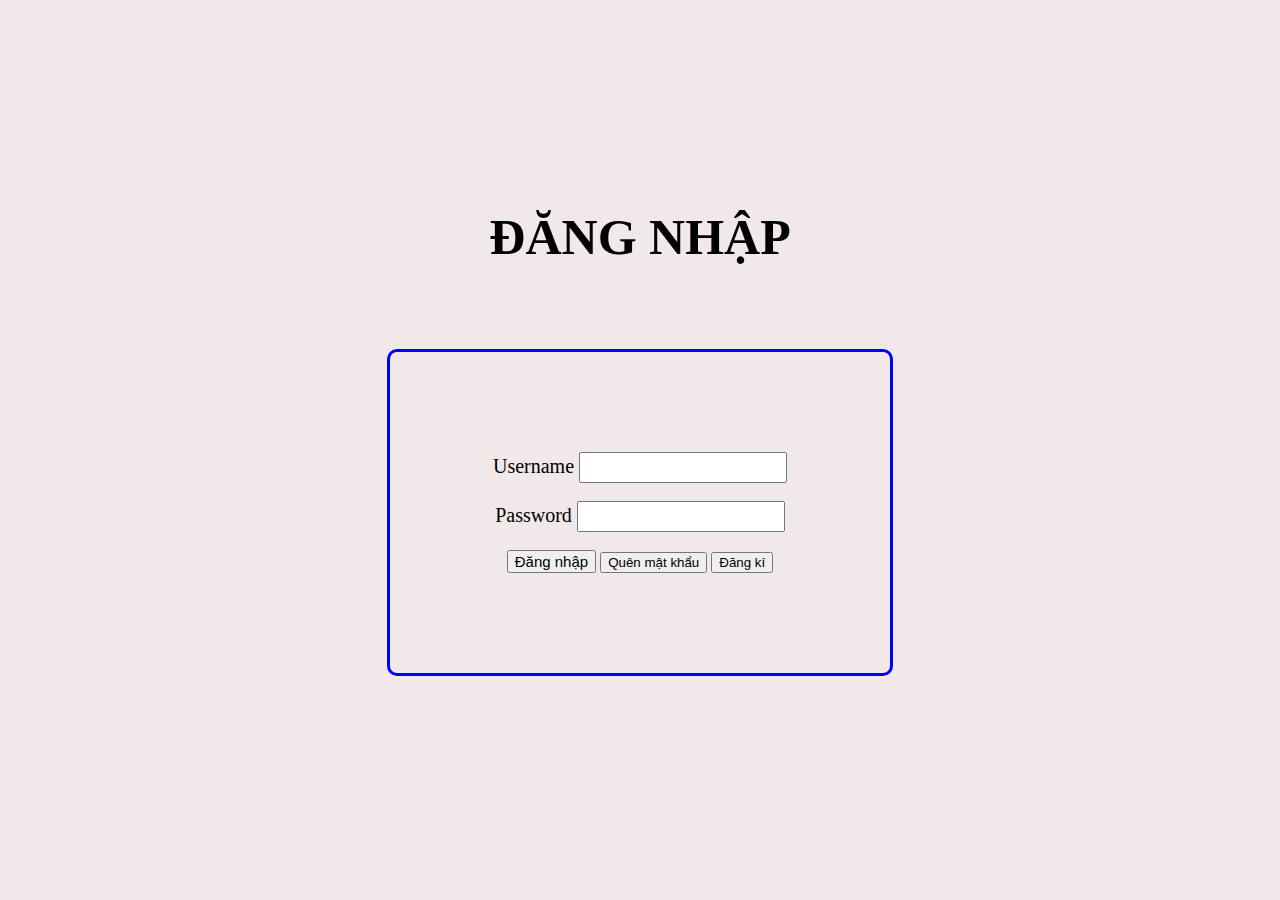
<file: index.html>
<!DOCTYPE html>
<html lang="en">
<head>
    <meta charset="UTF-8">
    <meta name="viewport" content="width=device-width, initial-scale=1.0">
    <title>Document</title>
    <style>
        body {
            display: flex;
            flex-direction: column;
            justify-content: center;
            align-items: center;
            height: 100vh;
            margin: 0;
            background-color: rgb(241, 232, 233);
        }
        h1{
            text-align: center;
            font-size: 50px;
        }
        form{
            text-align: center;
            border: 3px solid blue;
            padding: 100px;
            margin: 50px; 
            width: 300px;
            border-radius: 10px;
        }
        label {
            font-size: 20px;
        }
        input[type="text"], input[type="password"] {
            width: 200px;
            height: 25px;
            font-size: 18px;
        }
        input[type="submit"]{
            font-size: 15px;
        }
    </style>
<body>
    <h1>ĐĂNG NHẬP</h1>
    <form id="dn">
        <label for="username">Username  </label>
        <input type="text" id="username" name="username"><br><br>
        <label for="password">Password  </label>
        <input type="password" id="password" name="password"><br><br>
        <input type="submit" value="Đăng nhập">
        <input type="button" id="forgot" value="Quên mật khẩu">
        <input type="button" id="register" value="Đăng kí">

    </form>

    <script>
  document.getElementById('dn').addEventListener('submit', function(event) {
            event.preventDefault();

            var username = document.getElementById('username').value;
            var password = document.getElementById('password').value;

            if (username === '' || password === '') {
                alert('Vui lòng không để trống ô username hoặc password!');
                document.getElementById('username').value = '';
                document.getElementById('password').value = '';
            } else if (password.lenghtlenght<8) {
                alert('Mật khẩu phải từ 8 ký tự trở lên!');
                
                document.getElementById('password').value = '';
            } else {
                window.location.href = 'trangchu.html';
            }
        });

    document.getElementById('forgot').addEventListener('click', function(event) {
            event.preventDefault();
            var email = prompt('Vui lòng nhập email của bạn:');
            alert('Một email đã được gửi đến ' + email + ' để khôi phục mật khẩu.');
        });

    document.getElementById('register').addEventListener('click', function(event) {
            window.location.href = 'dangki.html';
        });
    </script>
</body>
</html>
</file>
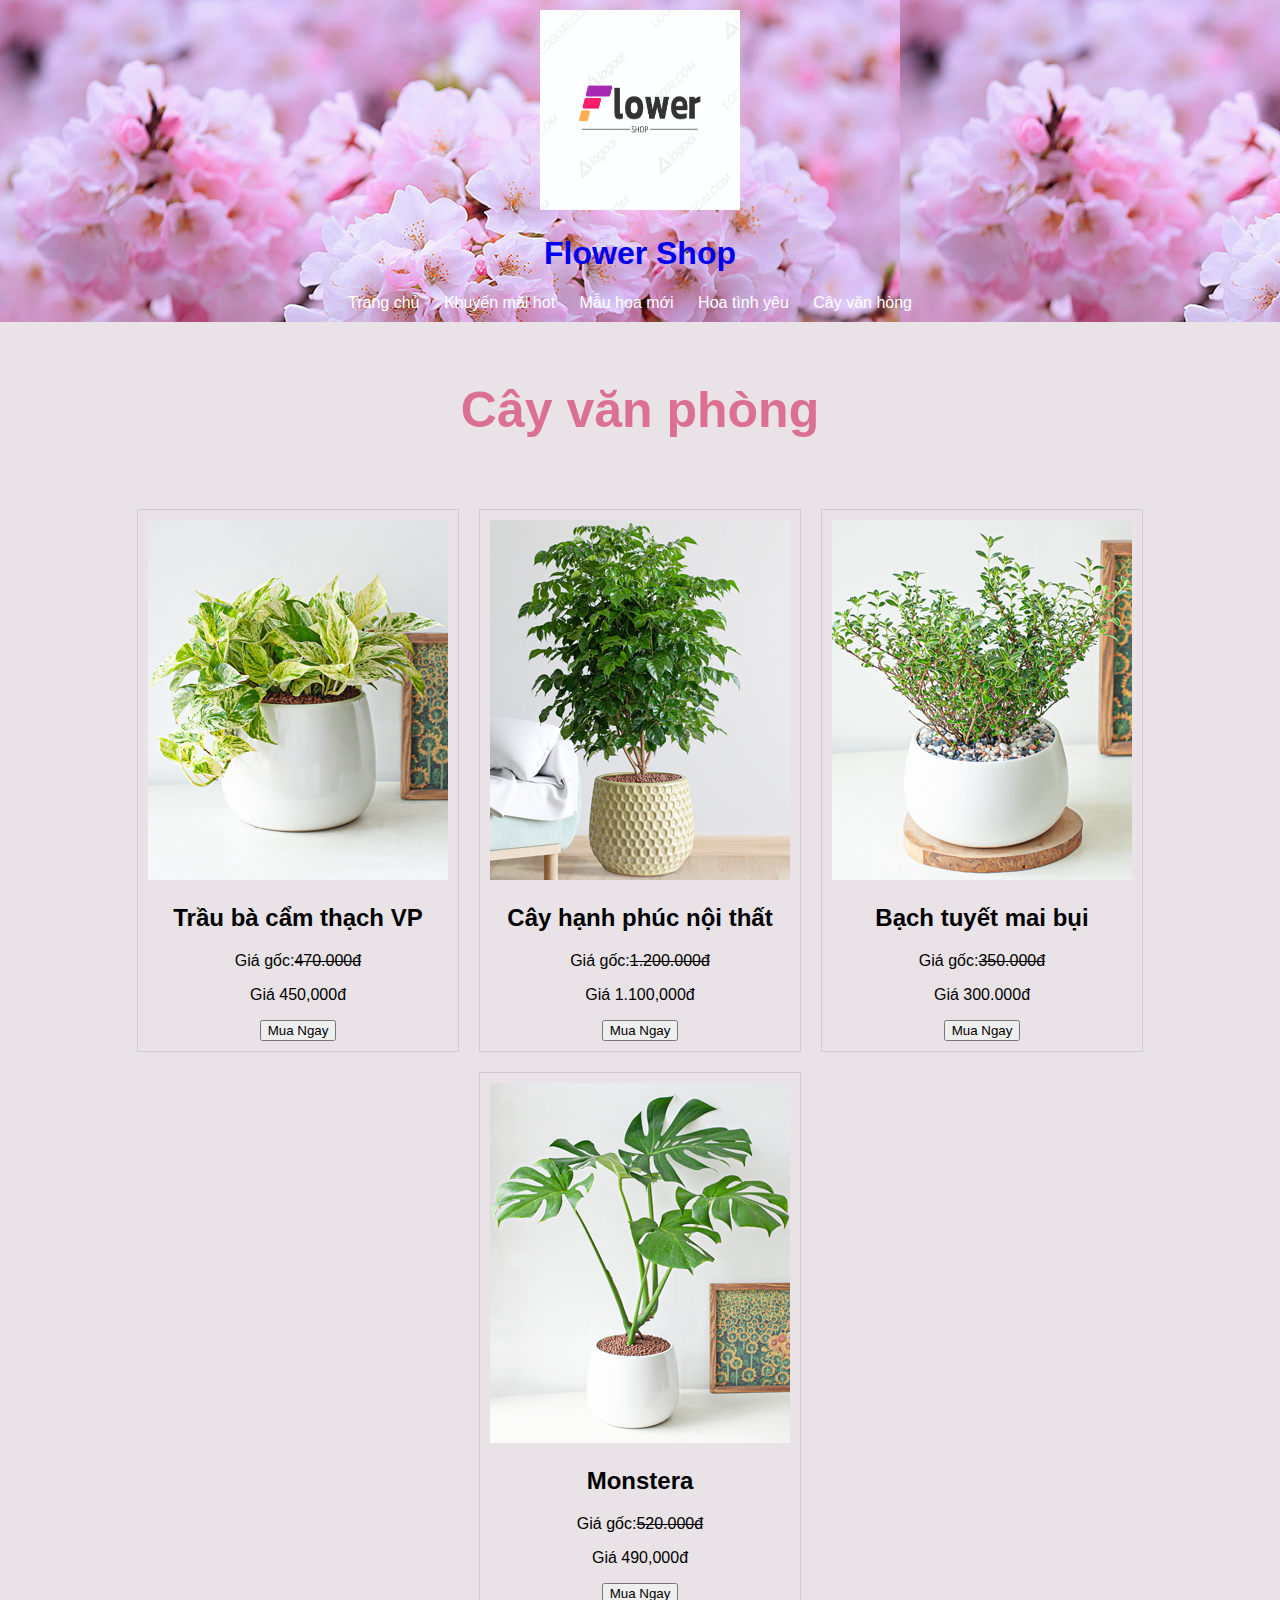
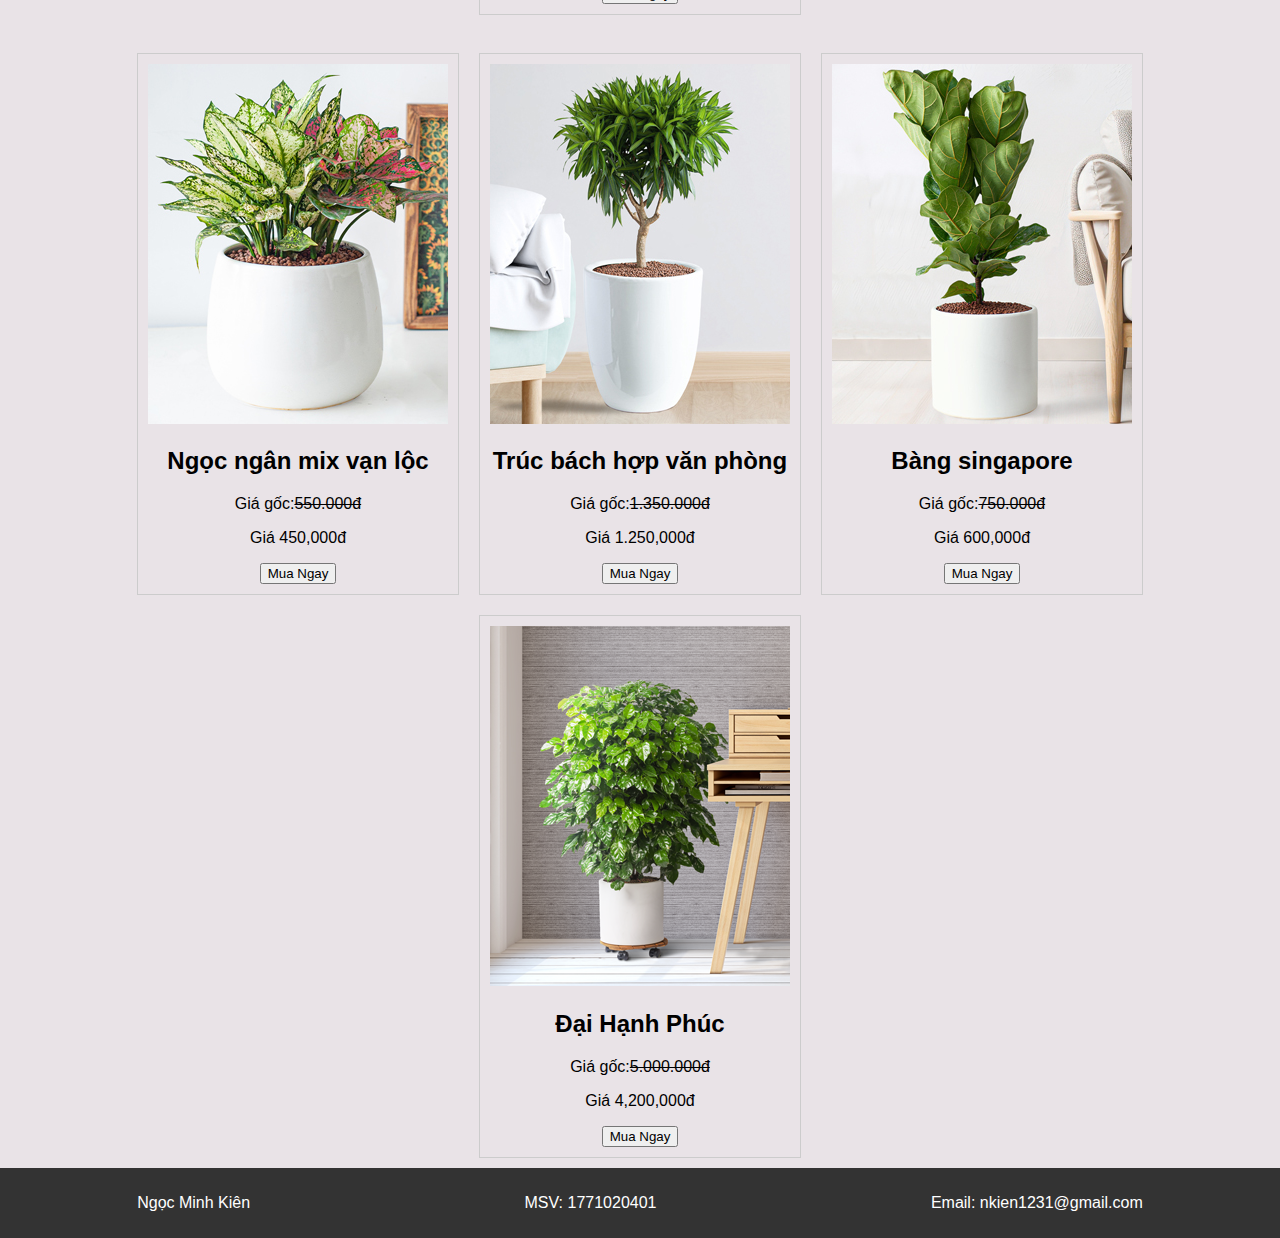
<file: cayvanphong.html>
<!DOCTYPE html>
<html lang="en">
<head>
<meta charset="UTF-8">
<meta name="viewport" content="width=device-width, initial-scale=1.0">
<title>Shop Hoa</title>
<link rel="stylesheet" href="style/cayvanphong.css" type="text/css">

</head>
<body>
<header>
    <a href="trangchu.html" style="text-decoration: none;">
        <div>
            <img src="./img/logo.png" width="200" height="200">
        </div>
    <h1>Flower Shop</h1></a>
<nav class="nav">
    <ul>
      <li><a href="trangchu.html">Trang chủ</a></li>
      <li><a href="khuyenmai.html">Khuyến mãi hot</a></li>
      <li><a href="maumoi.html">Mẫu hoa mới</a></li>
      <li><a href="hoacuoi.html">Hoa tình yêu</a></li>
      <li><a href="cayvanphong.html">Cây văn hòng</a></li>
    </ul>
  </nav>
</header>
<br>
<h2 class="ttsp">Cây văn phòng</h2>
<section class="tdsp">
<br>
</section>
<div class="image-container">
    <section class="product">
        <img src="img/ct1.jpg" alt="" id="">
        <h2>Trầu bà cẩm thạch VP</h2>
        <p>Giá gốc:<del>470.000đ</del></p>
        <p>Giá 450,000đ</p>
        <a href="trangchu.html"><button>Mua Ngay</button></a>
    </section>
    <section class="product">
        <img src="img/hp1.1.jpg" alt="" id="">
        <h2>Cây hạnh phúc nội thất</h2>
        <p>Giá gốc:<del>1.200.000đ</del></p>
        <p>Giá 1.100,000đ</p>
        <a href="trangchu.html"><button>Mua Ngay</button></a>
    </section>
    <section class="product">
        <img src="img/bt1.1.jpg" alt="" id="">
        <h2>Bạch tuyết mai bụi</h2>
        <p>Giá gốc:<del>350.000đ</del></p>
        <p>Giá 300.000đ</p>
        <a href="trangchu.html"><button>Mua Ngay</button></a>
    </section>
    <section class="product">
        <img src="img/mon1.jpg" alt="" id="">
        <h2>Monstera</h2>
        <p>Giá gốc:<del>520.000đ</del></p>
        <p>Giá 490,000đ</p>
        <a href="trangchu.html"><button>Mua Ngay</button></a>
    </section>
</div>
</main>
</footer>
  </section>
<section class="tdsp">
<br>
</section>
<div class="image-container">
    <section class="product">
        <img src="img/vl1.jpg" alt="" id="">
        <h2>Ngọc ngân mix vạn lộc</h2>
        <p>Giá gốc:<del>550.000đ</del></p>
        <p>Giá 450,000đ</p>
        <a href="trangchu.html"><button>Mua Ngay</button></a>
    </section>
    <section class="product">
        <img src="img/tbh1.jpg" alt="" id="">
        <h2>Trúc bách hợp văn phòng</h2>
        <p>Giá gốc:<del>1.350.000đ</del></p>
        <p>Giá 1.250,000đ</p>
        <a href="trangchu.html"><button>Mua Ngay</button></a>
    </section>
    <section class="product">
        <img src="img/bs1.jpg" alt="" id="">
        <h2>Bàng singapore </h2>
        <p>Giá gốc:<del>750.000đ</del></p>
        <p>Giá 600,000đ</p>
        <a href="trangchu.html"><button>Mua Ngay</button></a>
    </section>
    <section class="product">
        <img src="img/dhp1.png" alt="" id="">
        <h2>Đại Hạnh Phúc</h2>
        <p>Giá gốc:<del>5.000.000đ</del></p>
        <p>Giá 4,200,000đ</p>
        <a href="trangchu.html"><button>Mua Ngay</button></a>
    </section>
</div>
</main>
</footer>
  </section>
  <footer>
    <div class="ct">
        <p>Ngọc Minh Kiên</p>
        <p>MSV: 1771020401</p>
        <p>Email: nkien1231@gmail.com</p>
    </div>
</footer>
</body>
</html>
</file>
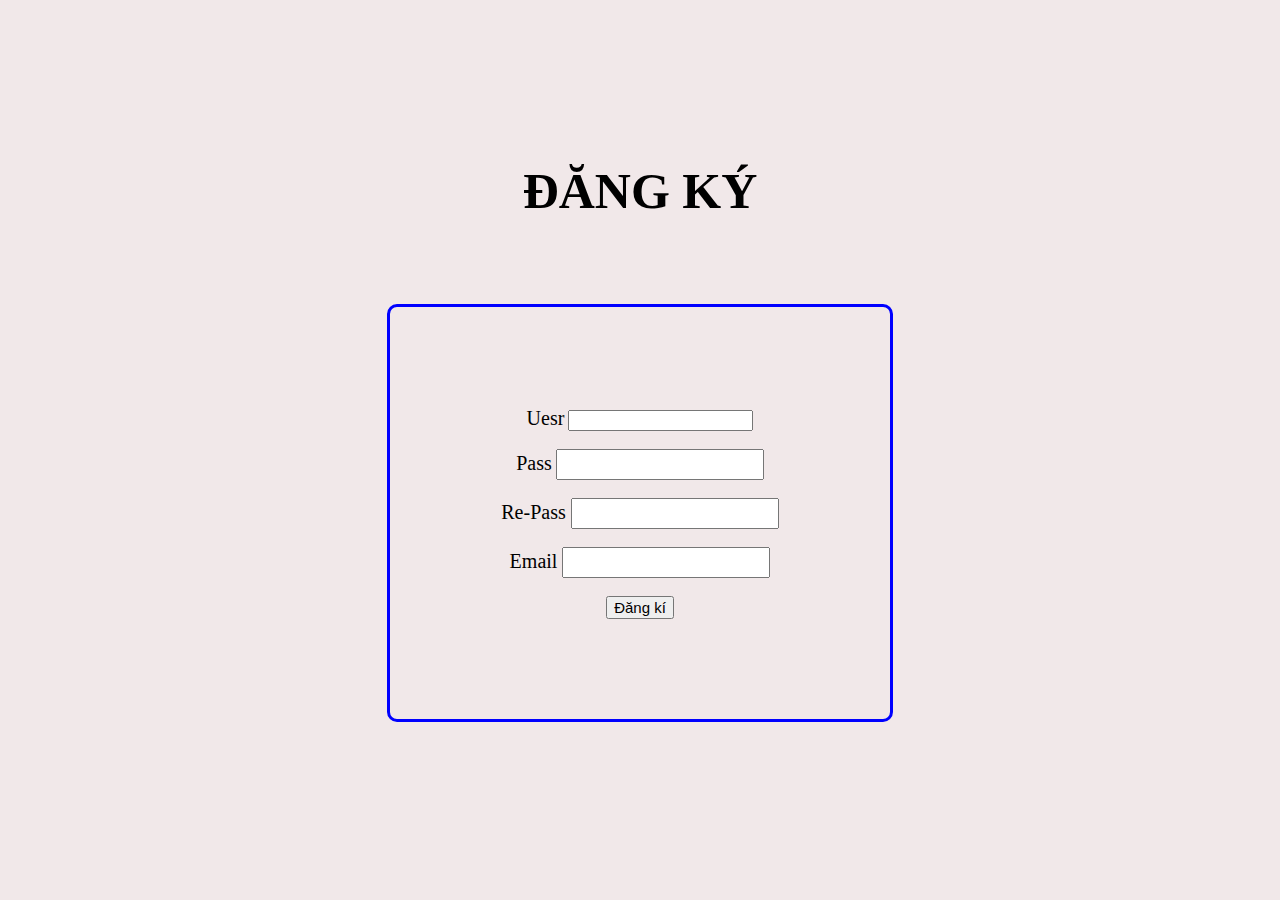
<file: dangki.html>
<!DOCTYPE html>
<html lang="en">
<head>
    <meta charset="UTF-8">
    <meta name="viewport" content="width=device-width, initial-scale=1.0">
    <title>Document</title>
    <style>
        body {
            display: flex;
            flex-direction: column;
            justify-content: center;
            align-items: center;
            height: 100vh;
            background-color: rgb(241, 232, 233);
            margin: 0;
        }
        h1{
            text-align: center;
            font-size: 50px;
        }
        form{
            text-align: center;
            border: 3px solid blue;
            padding: 100px;
            margin: 50px; 
            width: 300px;
            border-radius: 10px;
        }
        label {
            font-size: 20px;
        }
        input[type="text"], input[type="password"], input[type="email"], input[type="username"] {
            width: 200px;
            height: 25px;
            font-size: 18px;
        }
        input[type="submit"]{
            font-size: 15px;
            text-align: center;
        }
    </style>
</head>
<body>
    <h1>ĐĂNG KÝ </h1>
    <form id="dk">
        <label for="username">Uesr</label>
        <input type="username "id="username" name="username"><br><br>
        <label for="password">Pass</label>
        <input type="password" id="password" name="password"><br><br>
        <label for="repassword">Re-Pass  </label>
        <input type="password" id="repassword" name="repassword"><br><br>
        <label for="email">Email  </label>
        <input type="email" id="email" name="email"><br><br>
        <input type="submit" value="Đăng kí">
    </form>

    <script>
        document.getElementById('dk').addEventListener('submit', function(event) {
            event.preventDefault();

            var email = document.getElementById('email').value;
            var password = document.getElementById('password').value;
            var repassword = document.getElementById('repassword').value;

            if (email === '' || password === '' || repassword === '') {
                alert('Vui lòng không để trống ô username, email, password hoặc repassword!');
                document.getElementById('username').value='';
                document.getElementById('email').value = '';
                document.getElementById('password').value = '';
                document.getElementById('repassword').value = '';
            } else if (!/^[\w-]+(\.[\w-]+)*@([\w-]+\.)+[a-zA-Z]{2,7}$/.test(email)) {
                alert('Email không đúng định dạng. Vui lòng nhập lại!');
                document.getElementById('email').value = '';
            } else if (password.length < 8) {
                alert('Password phải từ 8 ký tự trở lên. Vui lòng nhập lại!');
                document.getElementById('password').value = '';
                document.getElementById('repassword').value = '';
            } else if (password !== repassword) {
                alert('Password và Repassword phải giống nhau. Vui lòng nhập lại!');
                document.getElementById('password').value = '';
                document.getElementById('repassword').value = '';
            } else {
                alert('Đăng ký thành công!');
                window.location.href = 'index.html';
            }
        });
    </script>
</body>
</html>
</file>
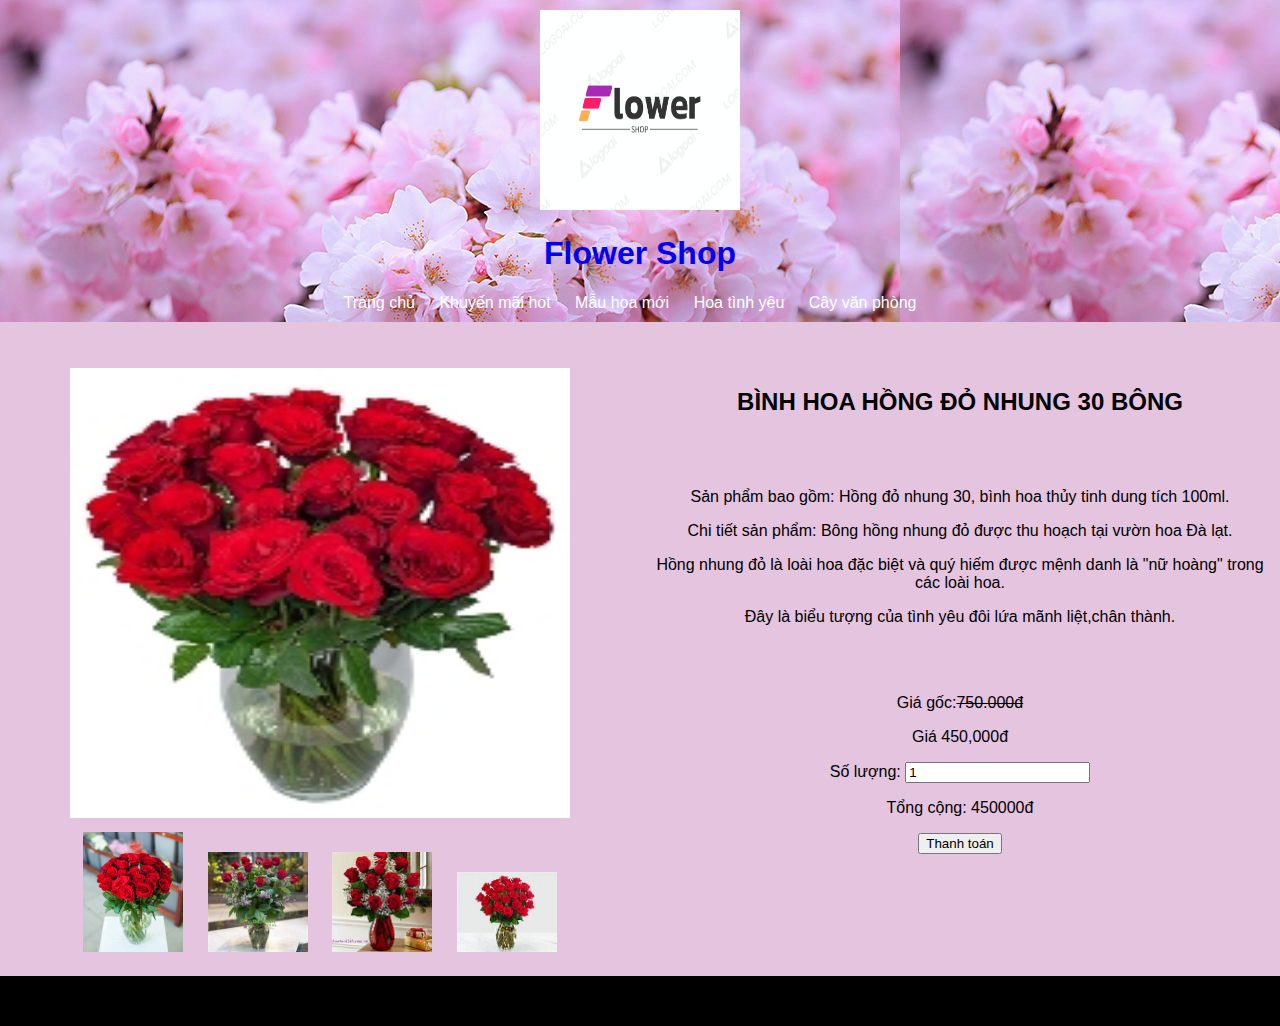
<file: dohang.html>
<!DOCTYPE html>
<html lang="en">
<head>
    <meta charset="UTF-8">
    <meta name="viewport" content="width=device-width, initial-scale=1.0">
    <title>Document</title>
    <link rel="stylesheet" href="style/dohang.css" type="text/css">
    <script src="jquery/jquery-3.7.1.js"></script>
    <script >
        $(document).ready(function(){
            $('.large-image').hover(function() {
                $(this).css("transform", "scale(1.2)");
            }, function() {
                $(this).css("transform", "scale(1)");
            });
    
            $('.small-image').click(function() {
                var smallImageSrc = $(this).attr('src');
                $('.large-image').attr('src', smallImageSrc);
            });
        });

        function updateTotal() {
            var quantity = document.getElementById('quantity').value;
            var price = 450000;
            var total = quantity * price;
            document.getElementById('total').innerText = "Tổng cộng: " + total + "đ";
        }
    </script>
</head>
<body>
    <header>
        <a href="trangchu.html" style="text-decoration: none;">
            <div>
                <img src="./img/logo.png" width="200" height="200">
            </div>
        <h1>Flower Shop</h1></a>
    <nav class="nav">
        <ul>
          <li><a href="trangchu.html">Trang chủ</a></li>
          <li><a href="khuyenmai.html">Khuyến mãi hot</a></li>
          <li><a href="maumoi.html">Mẫu hoa mới</a></li>
          <li><a href="hoacuoi.html">Hoa tình yêu</a></li>
          <li><a href="cayvanphong.html">Cây văn phòng</a></li>
        </ul>
      </nav>
    </header>
    <br><br>
    <main>
        <div class="row">
            <div class="column">
                <img class="large-image" src="img/hoa1.jpg" alt="Large Image" width="100px" height="450px">
                <div>
                    <img class="small-image" src="img/hoa1.2.png" alt="Small Image 1">
                    <img class="small-image" src="img/hoa1.3.jfif" alt="Small Image 2">
                    <img class="small-image" src="img/joa1.4.jfif" alt="Small Image 3">
                    <img class="small-image" src="img/hoa1.5.jfif" alt="Small Image 4">
                </div>
            </div>
            <div class="column">
                <h2>BÌNH HOA HỒNG ĐỎ NHUNG 30 BÔNG</h2><br><br>
                <p>Sản phẩm bao gồm: Hồng đỏ nhung 30, bình hoa thủy tinh dung tích 100ml.</p>
                <p> Chi tiết sản phẩm: Bông hồng nhung đỏ được thu hoạch tại vườn hoa Đà lạt. <p>Hồng nhung đỏ là loài hoa đặc biệt và quý hiếm được mệnh danh là "nữ hoàng" trong các loài hoa.</p><p>Đây là biểu tượng của tình yêu đôi lứa mãnh liệt,chân thành.</p>
                <br>
                <br>
                <p>Giá gốc:<del>750.000đ</del></p>
                <p id="price">Giá 450,000đ</p>
                <p>Số lượng: <input type="number" id="quantity" value="1" min="1" onchange="updateTotal()"></p>
                <p id="total">Tổng cộng: 450000đ</p>
                <button onclick="addToCart()">Thanh toán</button>
            </div>
          </div>
    </main>
    <footer>
        <div class="ct">
            <p>Ngọc Minh Kiên</p>
            <p>MSV: 1771020401</p>
            <p>Email: nkien1231@gmail.com</p>
        </div>
    </footer>
</body>
</html>
</file>
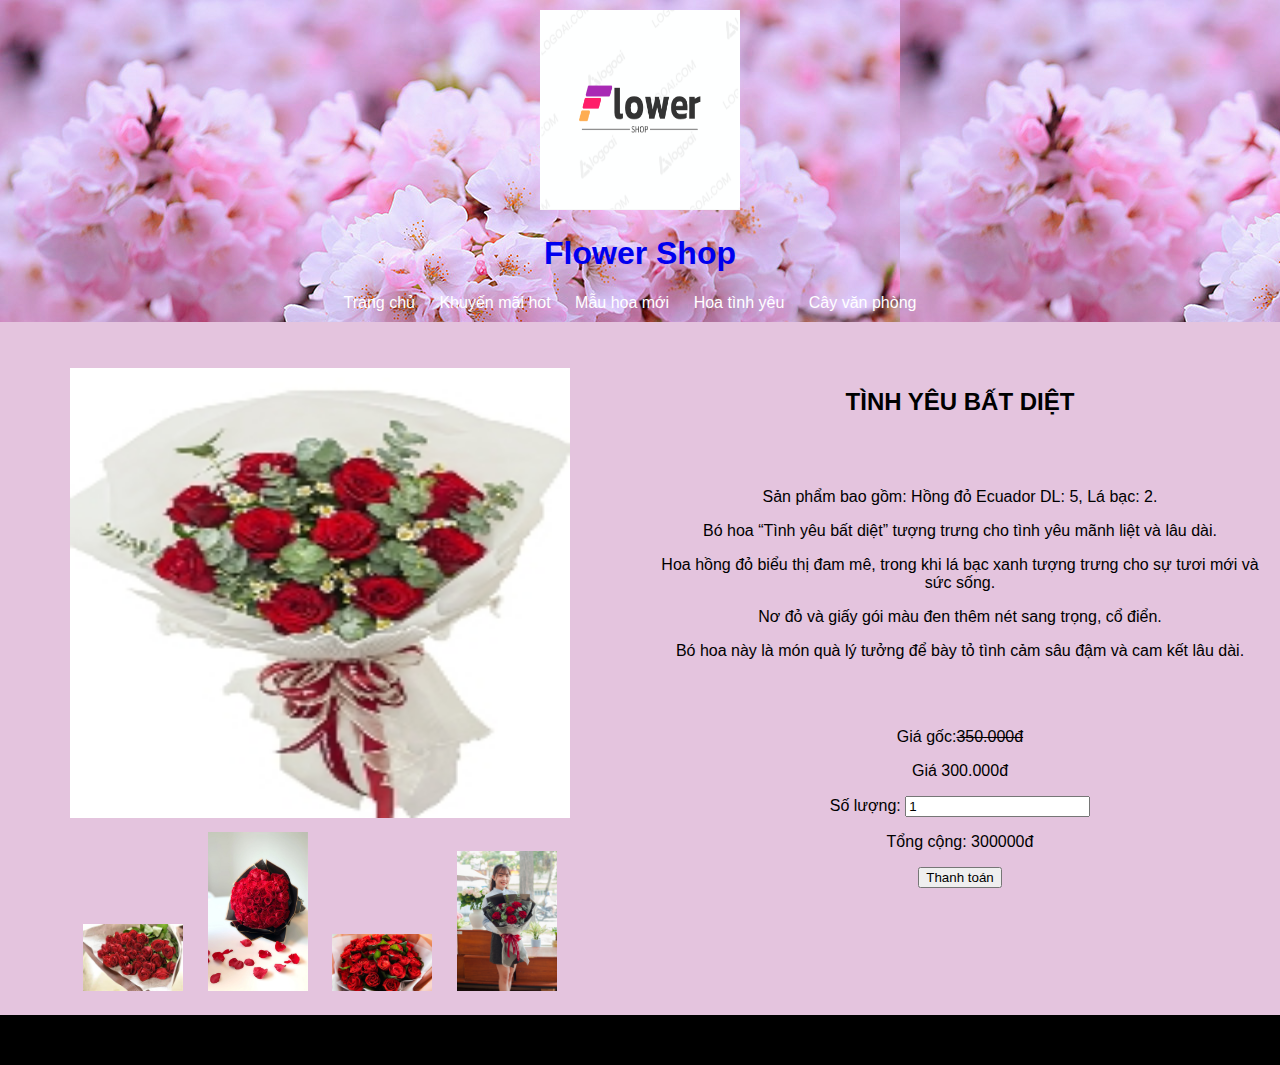
<file: dohang1.html>
<!DOCTYPE html>
<html lang="en">
<head>
    <meta charset="UTF-8">
    <meta name="viewport" content="width=device-width, initial-scale=1.0">
    <title>Document</title>
    <link rel="stylesheet" href="style/dohang.css" type="text/css">
    <script src="jquery/jquery-3.7.1.js"></script>
    <script >
        $(document).ready(function(){
            $('.large-image').hover(function() {
                $(this).css("transform", "scale(1.2)");
            }, function() {
                $(this).css("transform", "scale(1)");
            });
    
            $('.small-image').click(function() {
                var smallImageSrc = $(this).attr('src');
                $('.large-image').attr('src', smallImageSrc);
            });
        });

        function updateTotal() {
            var quantity = document.getElementById('quantity').value;
            var price = 300000;
            var total = quantity * price;
            document.getElementById('total').innerText = "Tổng cộng: " + total + "đ";
        }
    </script>
</head>
<body>
    <header>
        <a href="trangchu.html" style="text-decoration: none;">
            <div>
                <img src="./img/logo.png" width="200" height="200">
            </div>
        <h1>Flower Shop</h1></a>
    <nav class="nav">
        <ul>
          <li><a href="trangchu.html">Trang chủ</a></li>
          <li><a href="khuyenmai.html">Khuyến mãi hot</a></li>
          <li><a href="maumoi.html">Mẫu hoa mới</a></li>
          <li><a href="hoacuoi.html">Hoa tình yêu</a></li>
          <li><a href="cayvanphong.html">Cây văn phòng</a></li>
        </ul>
      </nav>
    </header>
    <br><br>
    <main>
        <div class="row">
            <div class="column">
                <img class="large-image" src="img/hoa2.jpg" alt="Large Image" width="100px" height="450px">
                <div>
                    <img class="small-image" src="img/hoa2.3.jfif" alt="Small Image 1">
                    <img class="small-image" src="img/hoa2.2.jpg" alt="Small Image 2">
                    <img class="small-image" src="img/hoa2.4.jpg" alt="Small Image 3">
                    <img class="small-image" src="img/hoa2.1.png" alt="Small Image 4">
                </div>
            </div>
            <div class="column">
                <h2>TÌNH YÊU BẤT DIỆT</h2><br><br>
                <p>Sản phẩm bao gồm: Hồng đỏ Ecuador DL: 5, Lá bạc: 2.</p>
                <p>Bó hoa “Tình yêu bất diệt” tượng trưng cho tình yêu mãnh liệt và lâu dài. <p>Hoa hồng đỏ biểu thị đam mê, trong khi lá bạc xanh tượng trưng cho sự tươi mới và sức sống.</p><p>Nơ đỏ và giấy gói màu đen thêm nét sang trọng, cổ điển.</p><p> Bó hoa này là món quà lý tưởng để bày tỏ tình cảm sâu đậm và cam kết lâu dài.</p>
                <br>
                <br>
                <p>Giá gốc:<del>350.000đ</del></p>
                <p id="price">Giá 300.000đ</p>
                <p>Số lượng: <input type="number" id="quantity" value="1" min="1" onchange="updateTotal()"></p>
                <p id="total">Tổng cộng: 300000đ</p>
                <button onclick="addToCart()">Thanh toán</button>
            </div>
          </div>
    </main>
    <footer>
        <div class="ct">
            <p>Ngọc Minh Kiên</p>
            <p>MSV: 1771020401</p>
            <p>Email: nkien1231@gmail.com</p>
        </div>
    </footer>
</body>
</html>
</file>
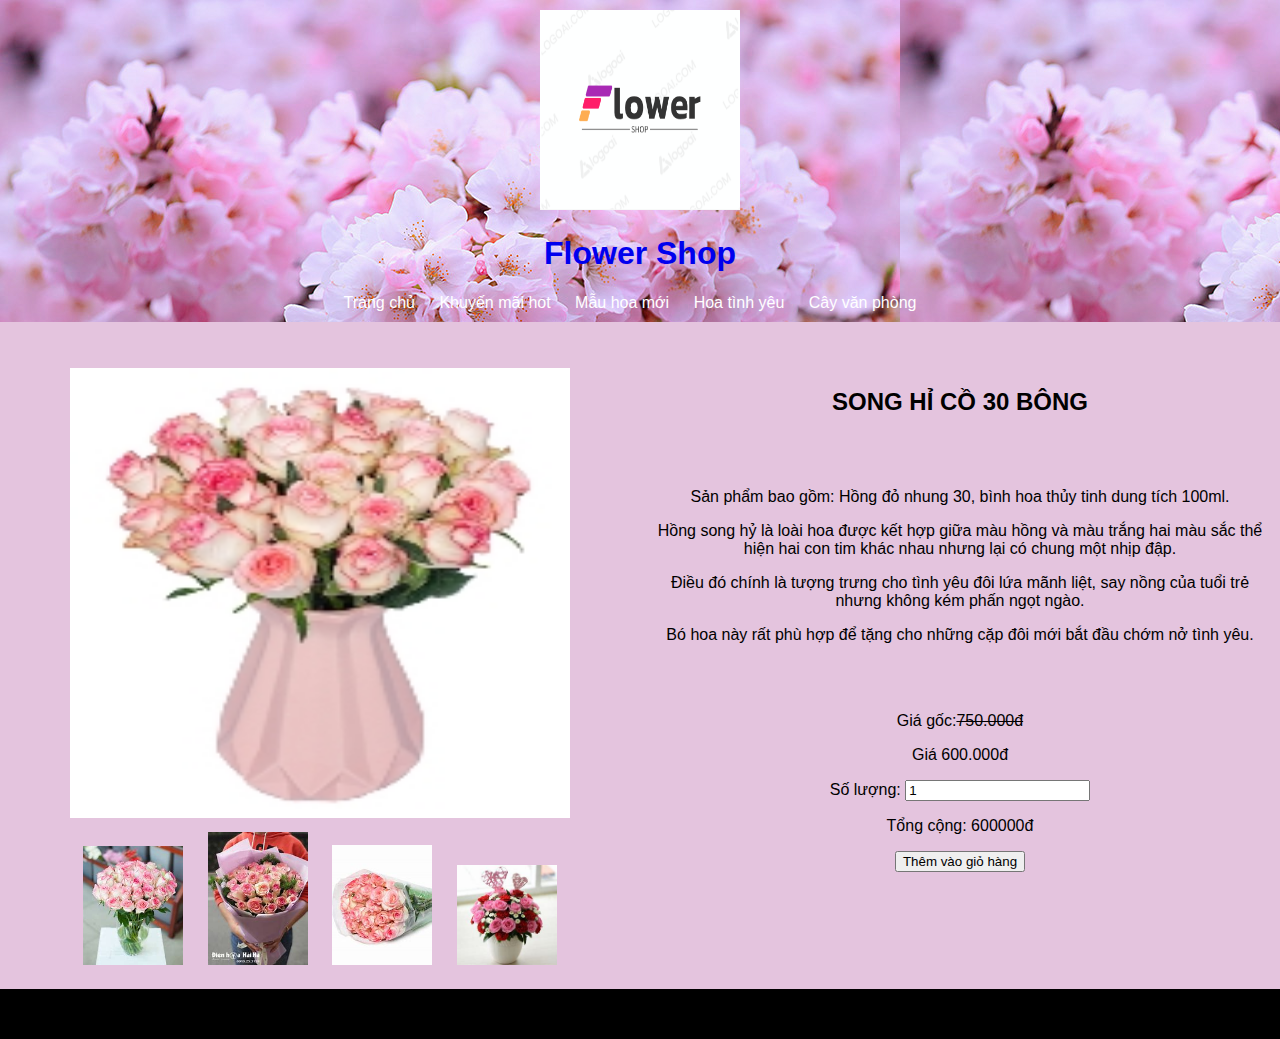
<file: dohang2.html>
<!DOCTYPE html>
<html lang="en">
<head>
    <meta charset="UTF-8">
    <meta name="viewport" content="width=device-width, initial-scale=1.0">
    <title>Document</title>
    <link rel="stylesheet" href="style/dohang.css" type="text/css">
    <script src="jquery/jquery-3.7.1.js"></script>
    <script >
        $(document).ready(function(){
            $('.large-image').hover(function() {
                $(this).css("transform", "scale(1.2)");
            }, function() {
                $(this).css("transform", "scale(1)");
            });
    
            $('.small-image').click(function() {
                var smallImageSrc = $(this).attr('src');
                $('.large-image').attr('src', smallImageSrc);
            });
        });

        function updateTotal() {
            var quantity = document.getElementById('quantity').value;
            var price = 600000;
            var total = quantity * price;
            document.getElementById('total').innerText = "Tổng cộng: " + total + "đ";
        }
    </script>
</head>
<body>
    <header>
        <a href="trangchu.html" style="text-decoration: none;">
            <div>
                <img src="./img/logo.png" width="200" height="200">
            </div>
        <h1>Flower Shop</h1></a>
    <nav class="nav">
        <ul>
          <li><a href="trangchu.html">Trang chủ</a></li>
          <li><a href="khuyenmai.html">Khuyến mãi hot</a></li>
          <li><a href="maumoi.html">Mẫu hoa mới</a></li>
          <li><a href="hoacuoi.html">Hoa tình yêu</a></li>
          <li><a href="cayvanphong.html">Cây văn phòng</a></li>
        </ul>
      </nav>
    </header>
    <br><br>
    <main>
        <div class="row">
            <div class="column">
                <img class="large-image" src="img/hoa3.jpg" alt="Large Image" width="100px" height="450px">
                <div>
                    <img class="small-image" src="img/hoa3.1.jfif" alt="Small Image 1">
                    <img class="small-image" src="img/hoa3.2.jfif" alt="Small Image 2">
                    <img class="small-image" src="img/hoa3.3.jfif" alt="Small Image 3">
                    <img class="small-image" src="img/hoa3.4.jfif" alt="Small Image 4">
                </div>
            </div>
            <div class="column">
                <h2>SONG HỈ CỒ 30 BÔNG</h2><br><br>
                <p>Sản phẩm bao gồm: Hồng đỏ nhung 30, bình hoa thủy tinh dung tích 100ml.</p>
                <p>Hồng song hỷ là loài hoa được kết hợp giữa màu hồng và màu trắng hai màu sắc thể hiện hai con tim khác nhau nhưng lại có chung một nhịp đập.</p><p>Điều đó chính là tượng trưng cho tình yêu đôi lứa mãnh liệt, say nồng của tuổi trẻ nhưng không kém phấn ngọt ngào.</p><p> Bó hoa này rất phù hợp để tặng cho những cặp đôi mới bắt đầu chớm nở tình yêu.</p>
                <br>
                <br>
                <p>Giá gốc:<del>750.000đ</del></p>
                <p id="price">Giá 600.000đ</p>
                <p>Số lượng: <input type="number" id="quantity" value="1" min="1" onchange="updateTotal()"></p>
                <p id="total">Tổng cộng: 600000đ</p>
                <button onclick="addToCart()">Thêm vào giỏ hàng</button>
            </div>
          </div>
    </main>
    <footer>
        <div class="ct">
            <p>Ngọc Minh Kiên</p>
            <p>MSV: 1771020401</p>
            <p>Email: nkien1231@gmail.com</p>
        </div>
    </footer>
</body>
</html>
</file>
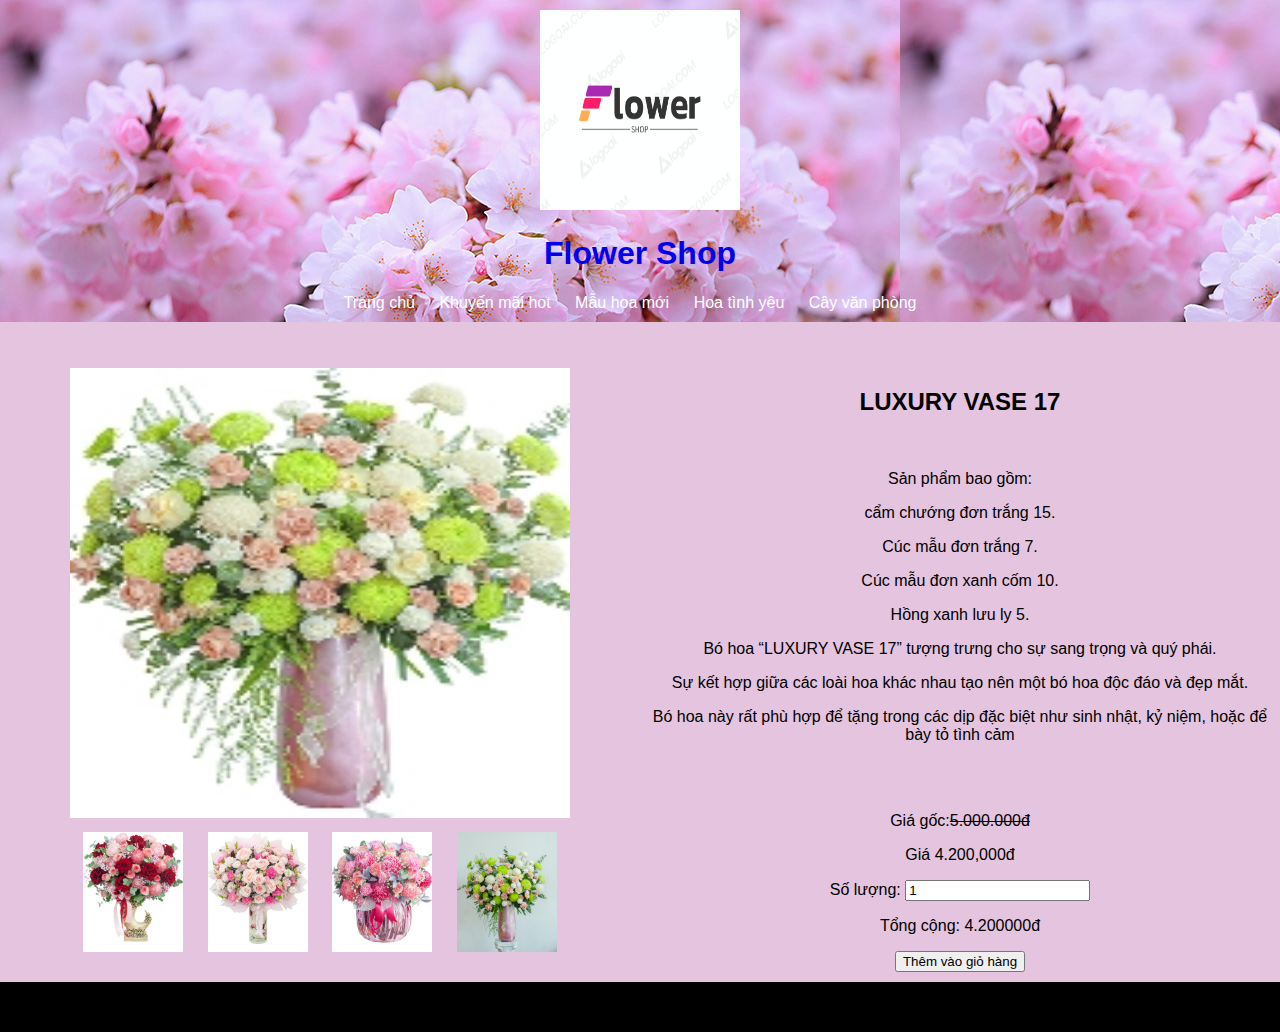
<file: dohang3.html>
<!DOCTYPE html>
<html lang="en">
<head>
    <meta charset="UTF-8">
    <meta name="viewport" content="width=device-width, initial-scale=1.0">
    <title>Document</title>
    <link rel="stylesheet" href="style/dohang.css" type="text/css">
    <script src="jquery/jquery-3.7.1.js"></script>
    <script >
        $(document).ready(function(){
            $('.large-image').hover(function() {
                $(this).css("transform", "scale(1.2)");
            }, function() {
                $(this).css("transform", "scale(1)");
            });
    
            $('.small-image').click(function() {
                var smallImageSrc = $(this).attr('src');
                $('.large-image').attr('src', smallImageSrc);
            });
        });

        function updateTotal() {
            var quantity = document.getElementById('quantity').value;
            var price = 4200000;
            var total = quantity * price;
            document.getElementById('total').innerText = "Tổng cộng: " + total + "đ";
        }
    </script>
</head>
<body>
    <header>
        <a href="trangchu.html" style="text-decoration: none;">
            <div>
                <img src="./img/logo.png" width="200" height="200">
            </div>
        <h1>Flower Shop</h1></a>
    <nav class="nav">
        <ul>
          <li><a href="trangchu.html">Trang chủ</a></li>
          <li><a href="khuyenmai.html">Khuyến mãi hot</a></li>
          <li><a href="maumoi.html">Mẫu hoa mới</a></li>
          <li><a href="hoacuoi.html">Hoa tình yêu</a></li>
          <li><a href="cayvanphong.html">Cây văn phòng</a></li>
        </ul>
      </nav>
    </header>
    <br><br>
    <main>
        <div class="row">
            <div class="column">
                <img class="large-image" src="img/hoa4.jpg" alt="Large Image" width="100px" height="450px">
                <div>
                    <img class="small-image" src="img/hoa4.4.jpg" alt="Small Image 1">
                    <img class="small-image" src="img/hoa4.3.jpg" alt="Small Image 2">
                    <img class="small-image" src="img/hoa4.2.jpg" alt="Small Image 3">
                    <img class="small-image" src="img/hoa4.1.jpg" alt="Small Image 4">
                </div>
            </div>
            <div class="column">
                <h2>LUXURY VASE 17</h2><br>
                <p>Sản phẩm bao gồm:</p>
                <p>cẩm chướng đơn trắng 15.</p>
                <p>Cúc mẫu đơn trắng 7.</p>
                <p>Cúc mẫu đơn xanh cốm 10.</p>
                <p>Hồng xanh lưu ly 5.</p>
                <p>Bó hoa “LUXURY VASE 17” tượng trưng cho sự sang trọng và quý phái.</p> <p>Sự kết hợp giữa các loài hoa khác nhau tạo nên một bó hoa độc đáo và đẹp mắt.</p><p>Bó hoa này rất phù hợp để tặng trong các dịp đặc biệt như sinh nhật, kỷ niệm, hoặc để bày tỏ tình cảm</p>
                <br>
                <br>
                <p>Giá gốc:<del>5.000.000đ</del></p>
                <p id="price">Giá 4.200,000đ</p>
                <p>Số lượng: <input type="number" id="quantity" value="1" min="1" onchange="updateTotal()"></p>
                <p id="total">Tổng cộng: 4.200000đ</p>
                <button onclick="addToCart()">Thêm vào giỏ hàng</button>
            </div>
          </div>
    </main>
    <footer>
        <div class="ct">
            <p>Ngọc Minh Kiên</p>
            <p>MSV: 1771020401</p>
            <p>Email: nkien1231@gmail.com</p>
        </div>
    </footer>
</body>
</html>
</file>
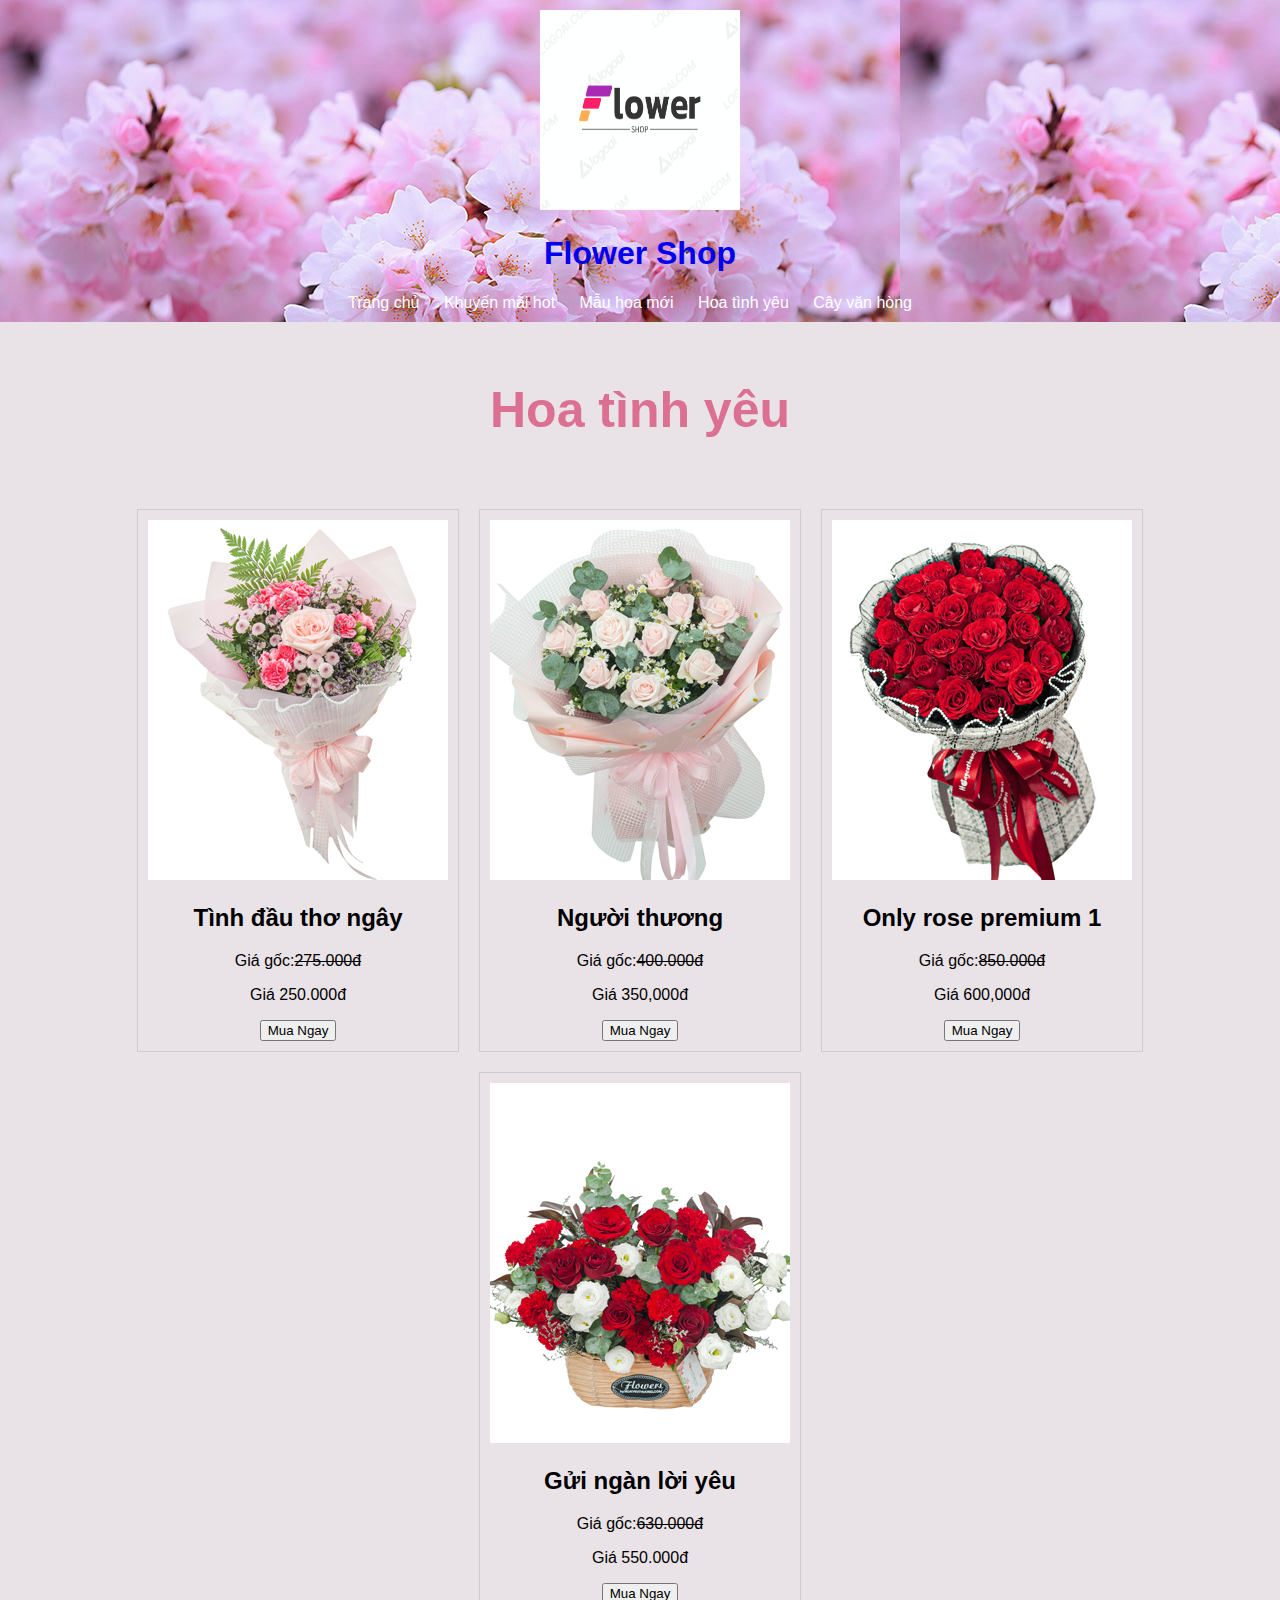
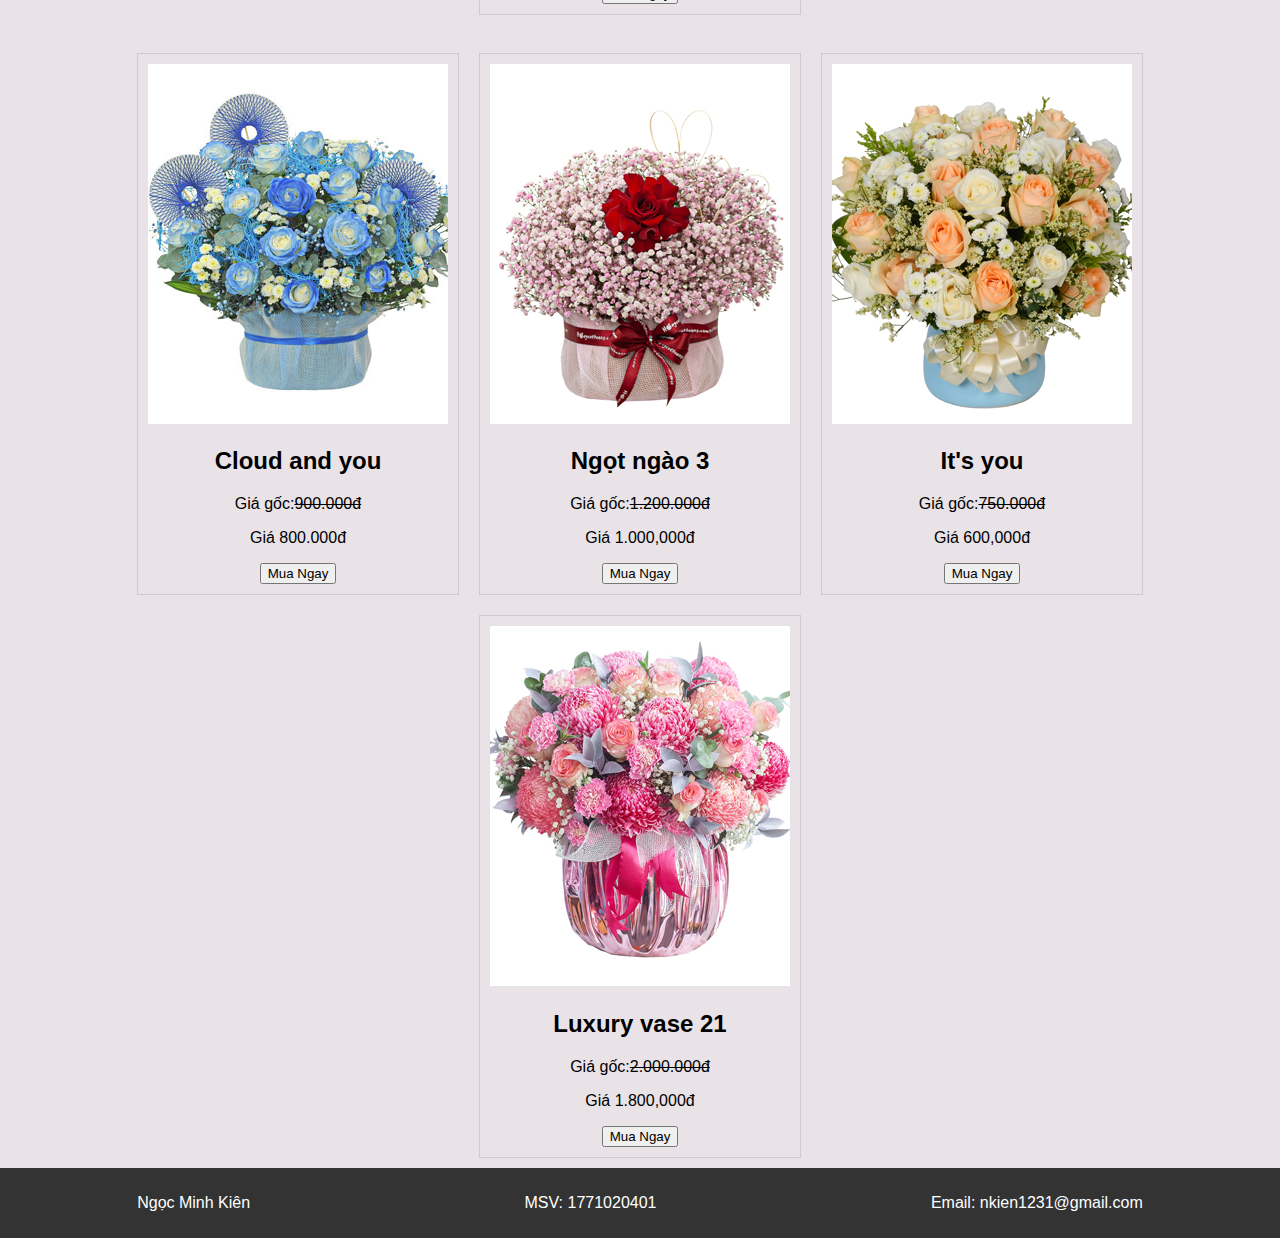
<file: hoacuoi.html>
<!DOCTYPE html>
<html lang="en">
<head>
<meta charset="UTF-8">
<meta name="viewport" content="width=device-width, initial-scale=1.0">
<title>Shop Hoa</title>
<link rel="stylesheet" href="style/hoacuoi.css" type="text/css">

</head>
<body>
<header>
    <a href="trangchu.html" style="text-decoration: none;">
        <div>
            <img src="./img/logo.png" width="200" height="200">
        </div>
    <h1>Flower Shop</h1></a>
<nav class="nav">
    <ul>
      <li><a href="trangchu.html">Trang chủ</a></li>
      <li><a href="khuyenmai.html">Khuyến mãi hot</a></li>
      <li><a href="maumoi.html">Mẫu hoa mới</a></li>
      <li><a href="hoacuoi.html">Hoa tình yêu</a></li>
      <li><a href="cayvanphong.html">Cây văn hòng</a></li>
    </ul>
  </nav>
</header>
<br>
<h2 class="ttsp">Hoa tình yêu</h2>
<section class="tdsp">
<br>
</section>
<div class="image-container">
    <section class="product">
        <img src="img/td1.jpg" alt="" id="">
        <h2>Tình đầu thơ ngây</h2>
        <p>Giá gốc:<del>275.000đ</del></p>
        <p>Giá 250.000đ</p>
        <a href="trangchu.html"><button>Mua Ngay</button></a>
    </section>
    <section class="product">
        <img src="img/nt1.jpg" alt="" id="">
        <h2>Người thương</h2>
        <p>Giá gốc:<del>400.000đ</del></p>
        <p>Giá 350,000đ</p>
        <a href="trangchu.html"><button>Mua Ngay</button></a>
    </section>
    <section class="product">
        <img src="img/only1.jpg" alt="" id="">
        <h2>Only rose premium 1</h2>
        <p>Giá gốc:<del>850.000đ</del></p>
        <p>Giá 600,000đ</p>
        <a href="trangchu.html"><button>Mua Ngay</button></a>
    </section>
    <section class="product">
        <img src="img/nly1.jpg" alt="" id="">
        <h2>Gửi ngàn lời yêu</h2>
        <p>Giá gốc:<del>630.000đ</del></p>
        <p>Giá 550.000đ</p>
        <a href="trangchu.html"><button>Mua Ngay</button></a>
    </section>
</div>
</main>
</footer>
  </section>
<section class="tdsp">
<br>
</section>
<div class="image-container">
    <section class="product">
        <img src="img/cloud1.jpg" alt="" id="">
        <h2>Cloud and you</h2>
        <p>Giá gốc:<del>900.000đ</del></p>
        <p>Giá 800.000đ</p>
        <a href="trangchu.html"><button>Mua Ngay</button></a>
    </section>
    <section class="product">
        <img src="img/nn1.jpg" alt="" id="">
        <h2>Ngọt ngào 3</h2>
        <p>Giá gốc:<del>1.200.000đ</del></p>
        <p>Giá 1.000,000đ</p>
        <a href="trangchu.html"><button>Mua Ngay</button></a>
    </section>
    <section class="product">
        <img src="img/iy1.png" alt="" id="">
        <h2>It's you</h2>
        <p>Giá gốc:<del>750.000đ</del></p>
        <p>Giá 600,000đ</p>
        <a href="trangchu.html"><button>Mua Ngay</button></a>
    </section>
    <section class="product">
        <img src="img/v21.1.jpg" alt="" id="">
        <h2>Luxury vase 21</h2>
        <p>Giá gốc:<del>2.000.000đ</del></p>
        <p>Giá 1.800,000đ</p>
        <a href="trangchu.html"><button>Mua Ngay</button></a>
    </section>
</div>
</main>
</footer>
  </section>
  <footer>
    <div class="ct">
        <p>Ngọc Minh Kiên</p>
        <p>MSV: 1771020401</p>
        <p>Email: nkien1231@gmail.com</p>
    </div>
</footer>
</body>
</html>
</file>
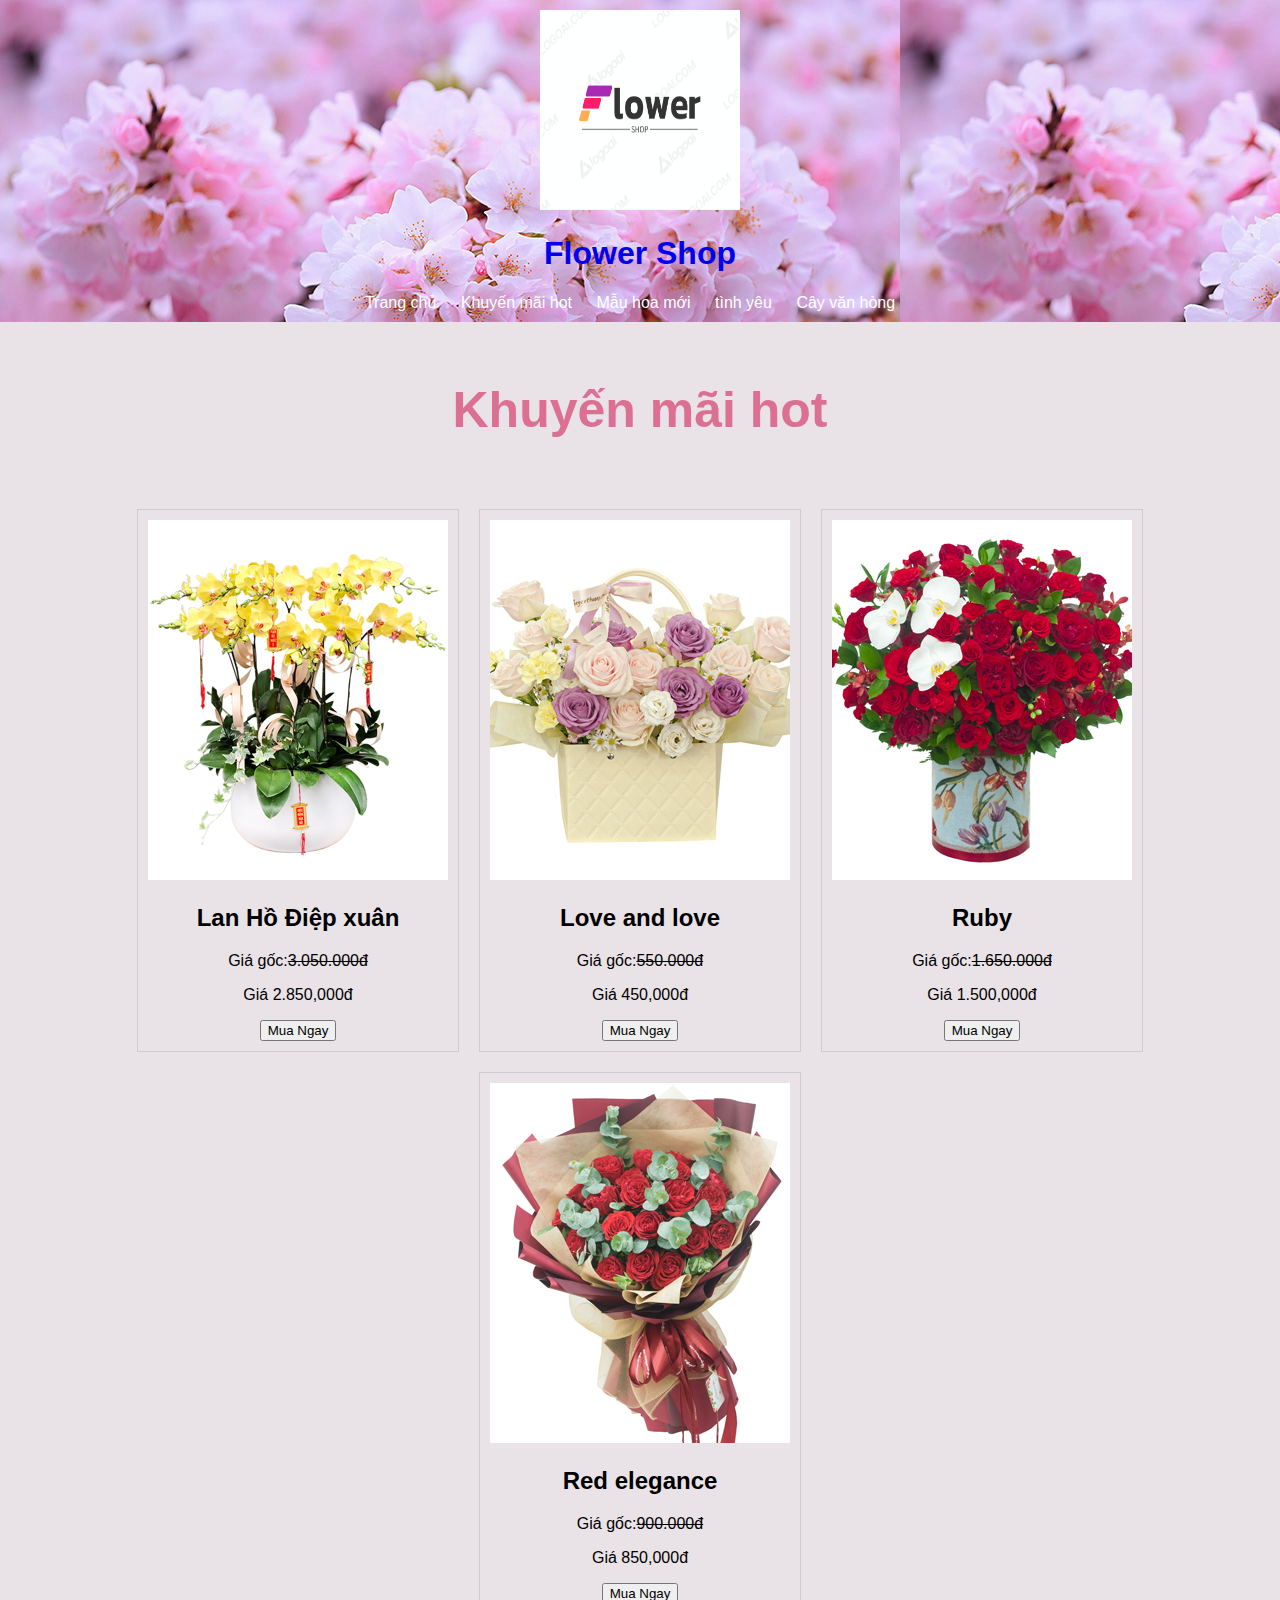
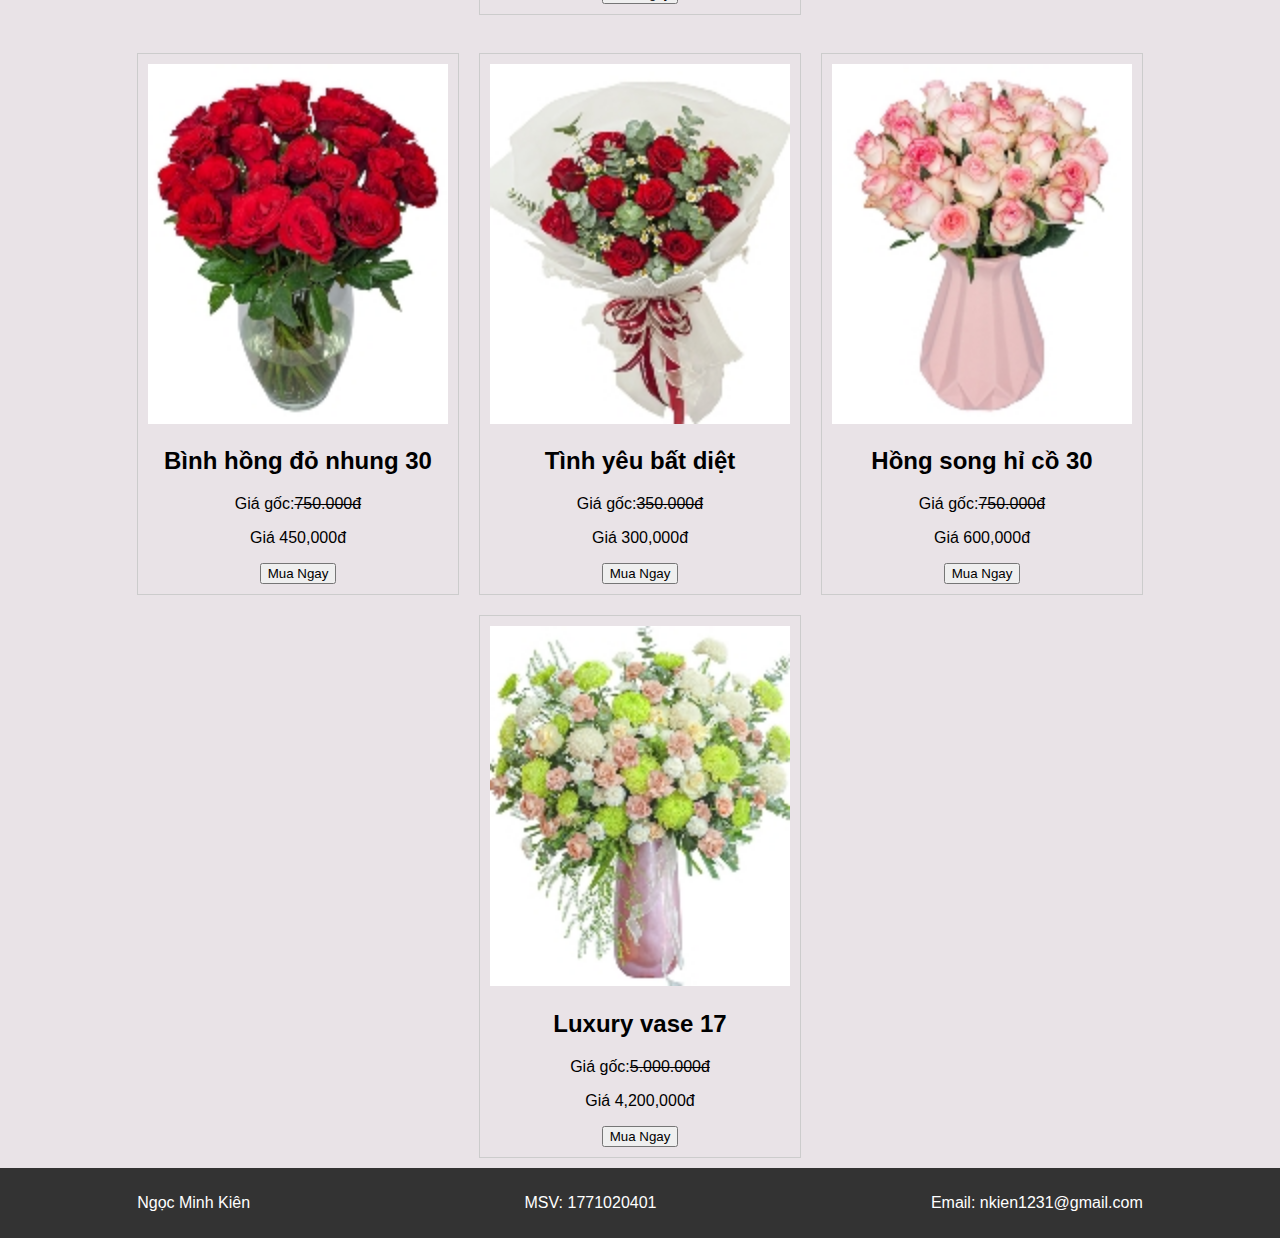
<file: khuyenmai.html>
<!DOCTYPE html>
<html lang="en">
<head>
<meta charset="UTF-8">
<meta name="viewport" content="width=device-width, initial-scale=1.0">
<title>Shop Hoa</title>
<link rel="stylesheet" href="style/khuyenmai.css" type="text/css">

</head>
<body>
<header>
    <a href="trangchu.html" style="text-decoration: none;">
        <div>
            <img src="./img/logo.png" width="200" height="200">
        </div>
    <h1>Flower Shop</h1></a>
<nav class="nav">
    <ul>
      <li><a href="trangchu.html">Trang chủ</a></li>
      <li><a href="khuyenmai.html">Khuyến mãi hot</a></li>
      <li><a href="maumoi.html">Mẫu hoa mới</a></li>
      <li><a href="hoacuoi.html">tình yêu</a></li>
      <li><a href="cayvanphong.html">Cây văn hòng</a></li>
    </ul>
  </nav>
</header>
<br>
<h2 class="ttsp">Khuyến mãi hot</h2>
<section class="tdsp">
<br>
</section>
<div class="image-container">
    <section class="product">
        <img src="img/lan1.jpg" alt="" id="">
        <h2>Lan Hồ Điệp xuân</h2>
        <p>Giá gốc:<del>3.050.000đ</del></p>
        <p>Giá 2.850,000đ</p>
        <a href="trangchu.html"><button>Mua Ngay</button></a>
    </section>
    <section class="product">
        <img src="img/lal1.jpg" alt="" id="">
        <h2>Love and love</h2>
        <p>Giá gốc:<del>550.000đ</del></p>
        <p>Giá 450,000đ</p>
        <a href="trangchu.html"><button>Mua Ngay</button></a>
    </section>
    <section class="product">
        <img src="img/ruby1.jpg" alt="" id="">
        <h2>Ruby</h2>
        <p>Giá gốc:<del>1.650.000đ</del></p>
        <p>Giá 1.500,000đ</p>
        <a href="trangchu.html"><button>Mua Ngay</button></a>
    </section>
    <section class="product">
        <img src="img/red1.jpg" alt="" id="">
        <h2>Red elegance</h2>
        <p>Giá gốc:<del>900.000đ</del></p>
        <p>Giá 850,000đ</p>
        <a href="trangchu.html"><button>Mua Ngay</button></a>
    </section>
</div>
</main>
</footer>
  </section>
<section class="tdsp">
<br>
</section>
<div class="image-container">
    <section class="product">
        <img src="img/hoa1.jpg" alt="" id="">
        <h2>Bình hồng đỏ nhung 30</h2>
        <p>Giá gốc:<del>750.000đ</del></p>
        <p>Giá 450,000đ</p>
        <a href="trangchu.html"><button>Mua Ngay</button></a>
    </section>
    <section class="product">
        <img src="img/hoa2.jpg" alt="" id="">
        <h2>Tình yêu bất diệt</h2>
        <p>Giá gốc:<del>350.000đ</del></p>
        <p>Giá 300,000đ</p>
        <a href="trangchu.html"><button>Mua Ngay</button></a>
    </section>
    <section class="product">
        <img src="img/hoa3.jpg" alt="" id="">
        <h2>Hồng song hỉ cồ 30</h2>
        <p>Giá gốc:<del>750.000đ</del></p>
        <p>Giá 600,000đ</p>
        <a href="trangchu.html"><button>Mua Ngay</button></a>
    </section>
    <section class="product">
        <img src="img/hoa4.jpg" alt="" id="">
        <h2>Luxury vase 17</h2>
        <p>Giá gốc:<del>5.000.000đ</del></p>
        <p>Giá 4,200,000đ</p>
        <a href="trangchu.html"><button>Mua Ngay</button></a>
    </section>
</div>
</main>
</footer>
  </section>  <footer>
    <div class="ct">
        <p>Ngọc Minh Kiên</p>
        <p>MSV: 1771020401</p>
        <p>Email: nkien1231@gmail.com</p>
    </div>
</footer>
  
</body>
</html>
</file>
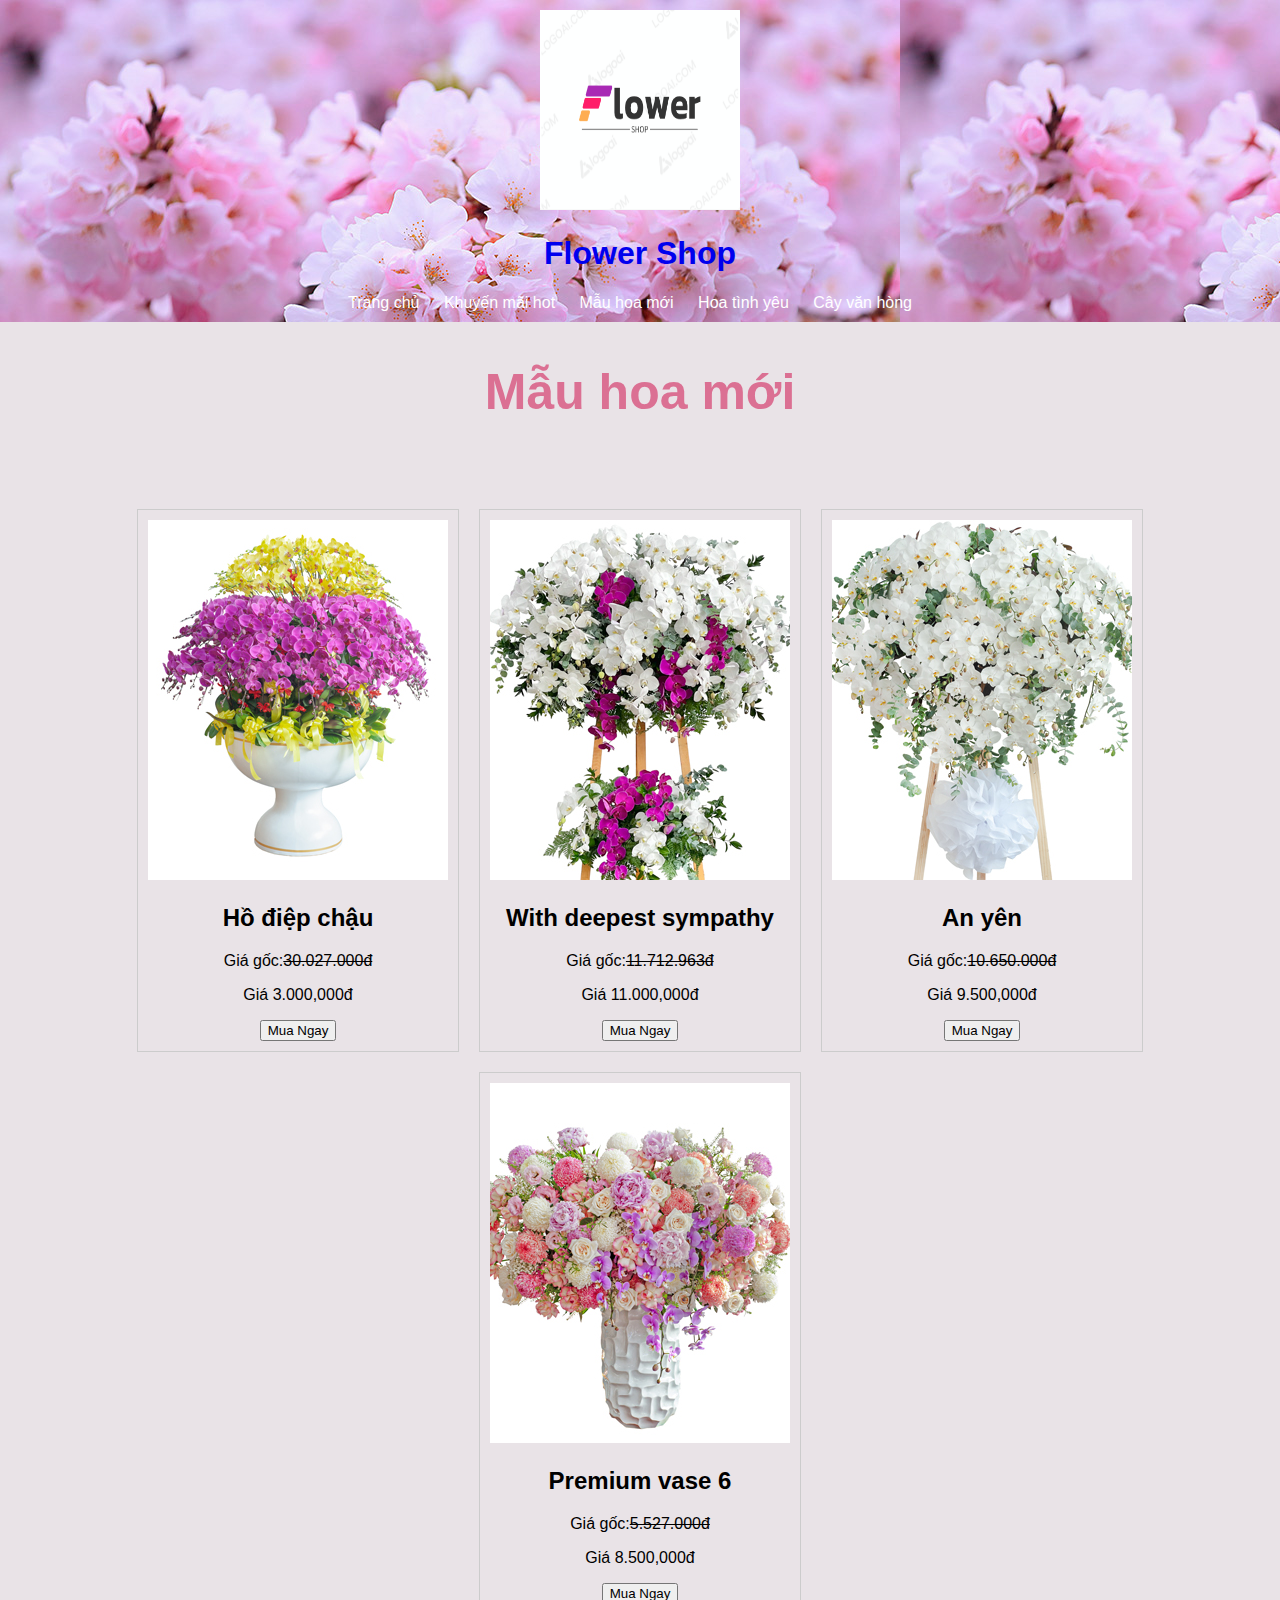
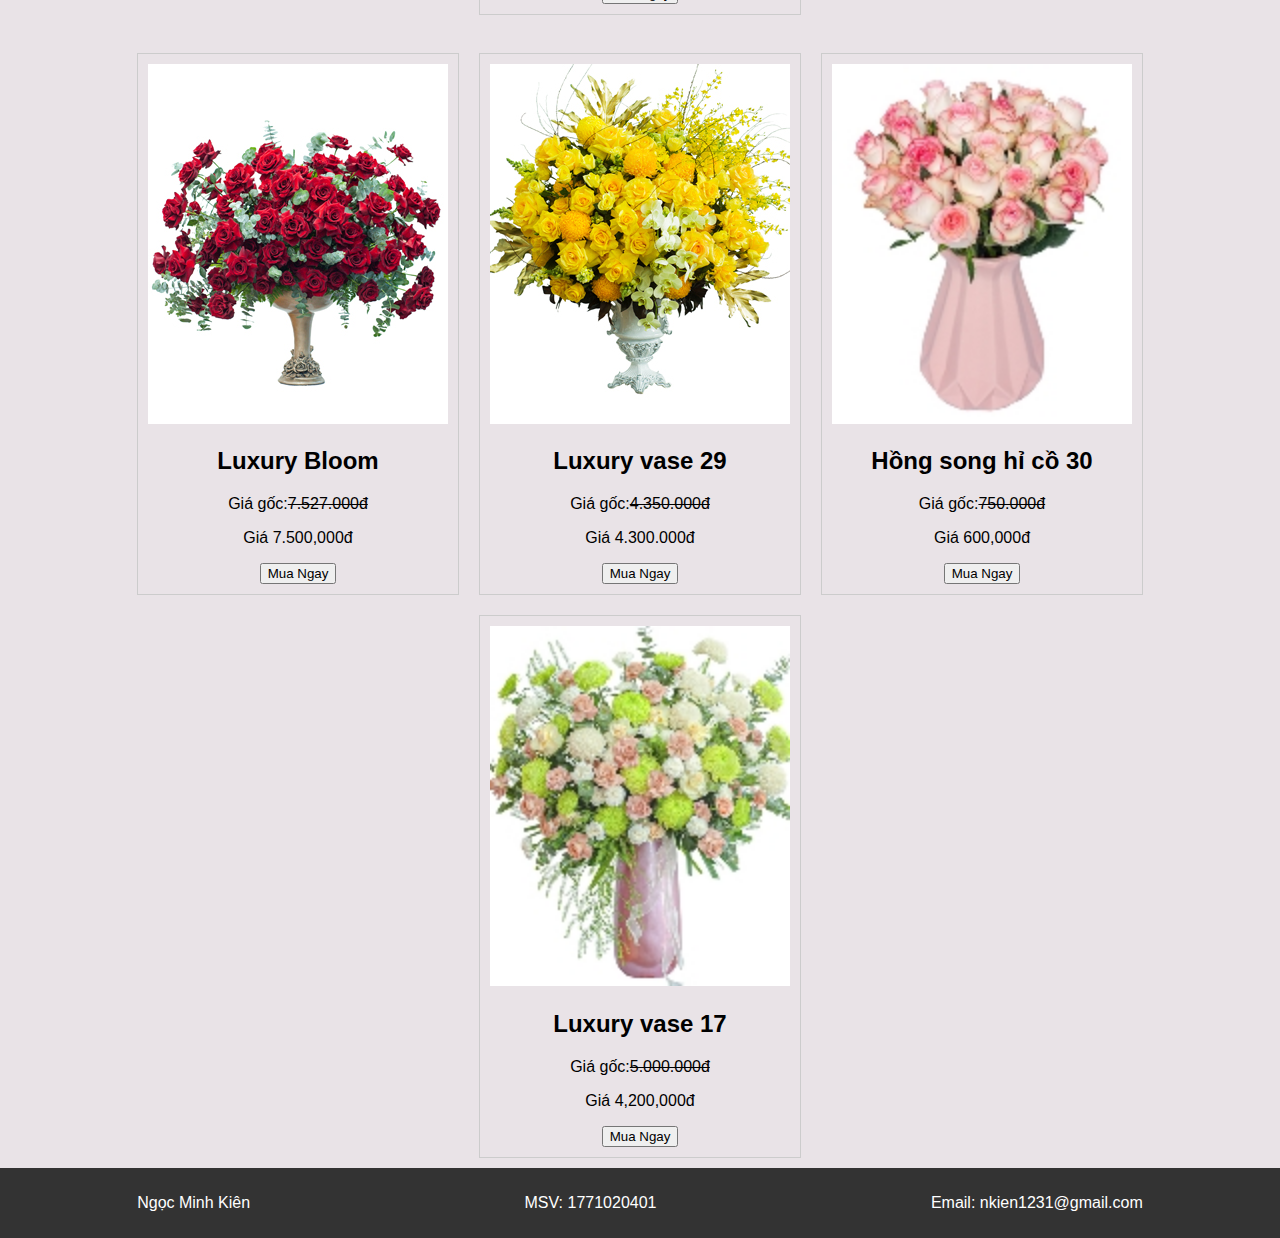
<file: maumoi.html>
<!DOCTYPE html>
<html lang="en">
<head>
<meta charset="UTF-8">
<meta name="viewport" content="width=device-width, initial-scale=1.0">
<title>Shop Hoa</title>
<link rel="stylesheet" href="style/maumoi.css" type="text/css">

</head>
<body>
<header>
    <a href="trangchu.html" style="text-decoration: none;">
        <div>
            <img src="./img/logo.png" width="200" height="200">
        </div>
    <h1>Flower Shop</h1></a>
<nav class="nav">
    <ul>
      <li><a href="trangchu.html">Trang chủ</a></li>
      <li><a href="khuyenmai.html">Khuyến mãi hot</a></li>
      <li><a href="maumoi.html">Mẫu hoa mới</a></li>
      <li><a href="hoacuoi.html">Hoa tình yêu</a></li>
      <li><a href="cayvanphong.html">Cây văn hòng</a></li>
    </ul>
  </nav>
</header>
<h2 class="ttsp">Mẫu hoa mới</h2>
<br>
<section class="tdsp">
<br>
</section>
<div class="image-container">
    <section class="product">
        <img src="img/hdc1.jpg" alt="" id="">
        <h2>Hồ điệp chậu</h2>
        <p>Giá gốc:<del>30.027.000đ</del></p>
        <p>Giá 3.000,000đ</p>
        <a href="trangchu.html"><button>Mua Ngay</button></a>
    </section>
    <section class="product">
        <img src="img/with1.jpg" alt="" id="">
        <h2>With deepest sympathy</h2>
        <p>Giá gốc:<del>11.712.963đ</del></p>
        <p>Giá 11.000,000đ</p>
        <a href="trangchu.html"><button>Mua Ngay</button></a>
    </section>
    <section class="product">
        <img src="img/ay1.jpg" alt="" id="">
        <h2>An yên</h2>
        <p>Giá gốc:<del>10.650.000đ</del></p>
        <p>Giá 9.500,000đ</p>
        <a href="trangchu.html"><button>Mua Ngay</button></a>
    </section>
    <section class="product">
        <img src="img/premium1.jpg" alt="" id="">
        <h2>Premium vase 6</h2>
        <p>Giá gốc:<del>5.527.000đ</del></p>
        <p>Giá 8.500,000đ</p>
        <a href="trangchu.html"><button>Mua Ngay</button></a>
    </section>
</div>
</main>
</footer>
  </section>
<section class="tdsp">
<br>
</section>
<div class="image-container">
    <section class="product">
        <img src="img/bloom1.jpg" alt="" id="">
        <h2>Luxury Bloom</h2>
        <p>Giá gốc:<del>7.527.000đ</del></p>
        <p>Giá 7.500,000đ</p>
        <a href="trangchu.html"><button>Mua Ngay</button></a>
    </section>
    <section class="product">
        <img src="img/v29.1.jpg" alt="" id="">
        <h2>Luxury vase 29</h2>
        <p>Giá gốc:<del>4.350.000đ</del></p>
        <p>Giá 4.300.000đ</p>
        <a href="trangchu.html"><button>Mua Ngay</button></a>
    </section>
    <section class="product">
        <img src="img/hoa3.jpg" alt="" id="">
        <h2>Hồng song hỉ cồ 30</h2>
        <p>Giá gốc:<del>750.000đ</del></p>
        <p>Giá 600,000đ</p>
        <a href="trangchu.html"><button>Mua Ngay</button></a>
    </section>
    <section class="product">
        <img src="img/hoa4.jpg" alt="" id="">
        <h2>Luxury vase 17</h2>
        <p>Giá gốc:<del>5.000.000đ</del></p>
        <p>Giá 4,200,000đ</p>
        <a href="trangchu.html"><button>Mua Ngay</button></a>
    </section>
</div>
</main>
</footer>
  </section>
  <footer>
    <div class="ct">
        <p>Ngọc Minh Kiên</p>
        <p>MSV: 1771020401</p>
        <p>Email: nkien1231@gmail.com</p>
    </div>
</footer>
</body>
</html>
</file>
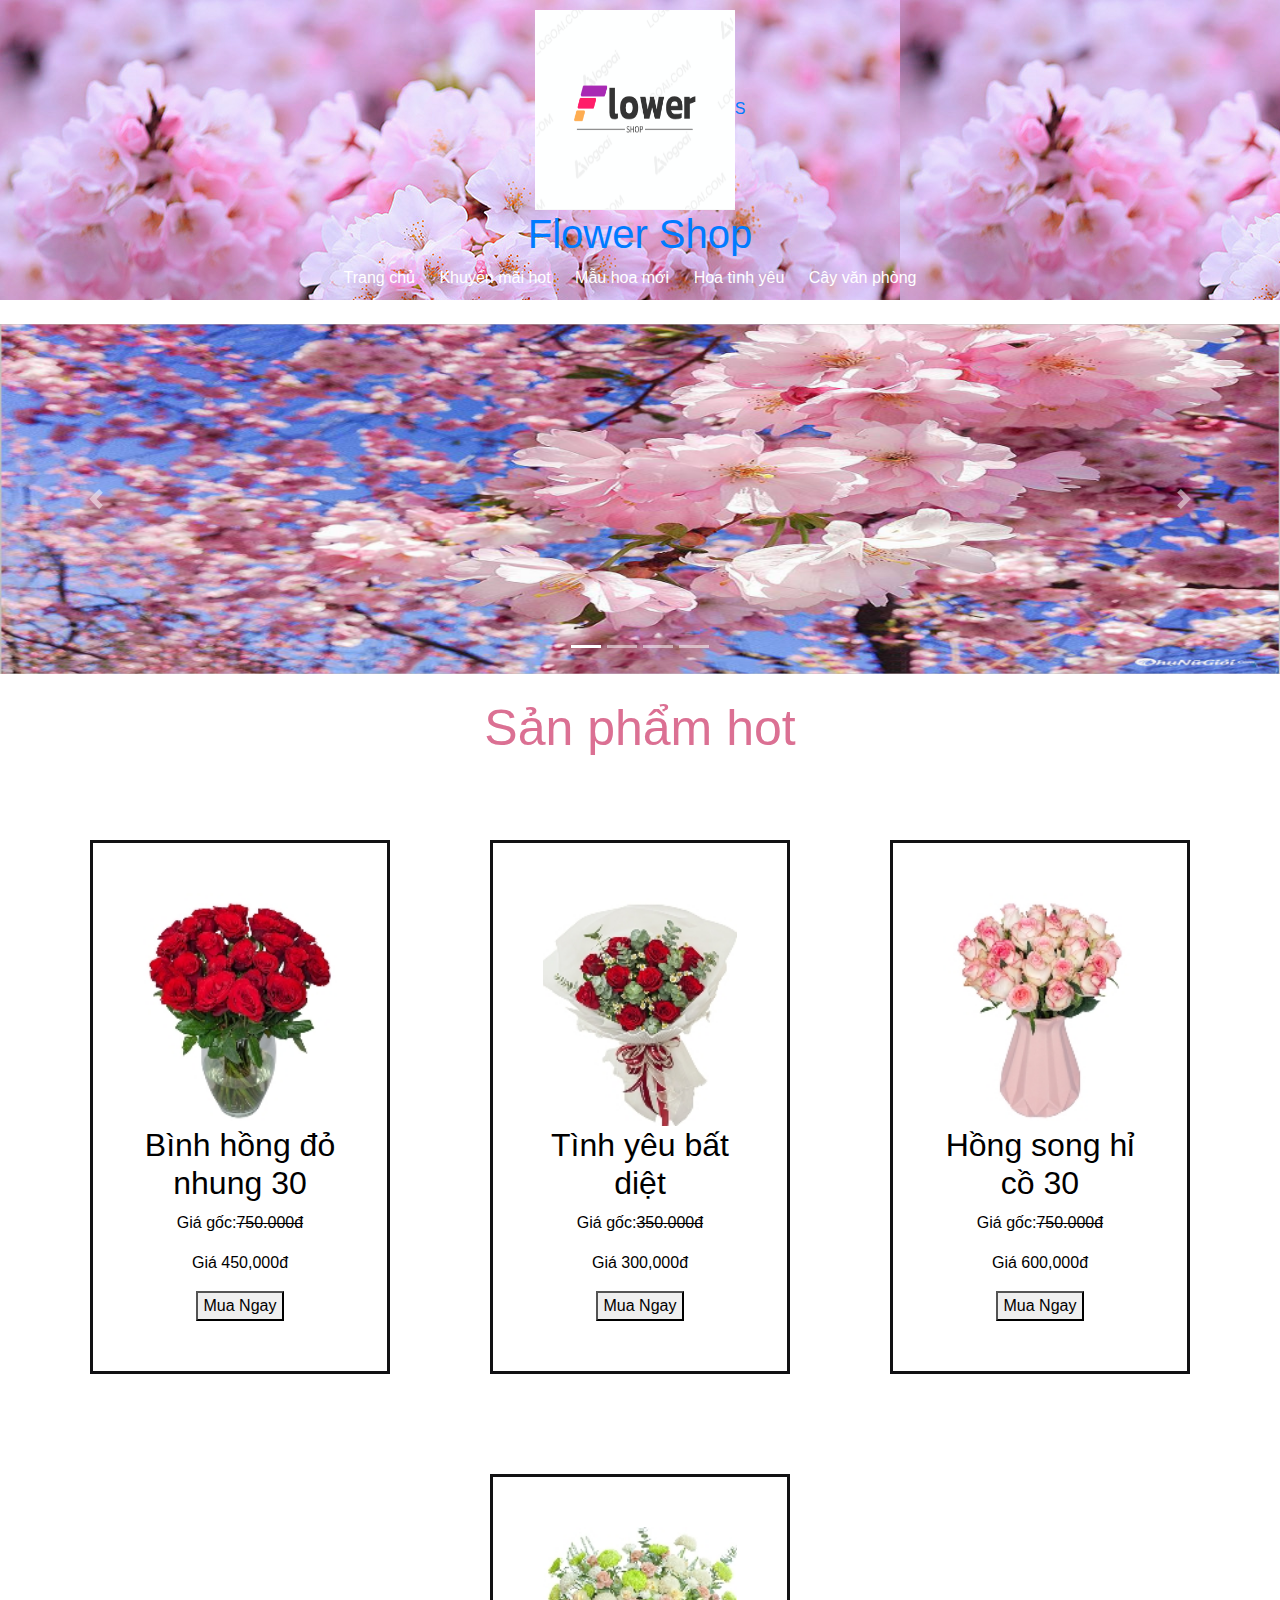
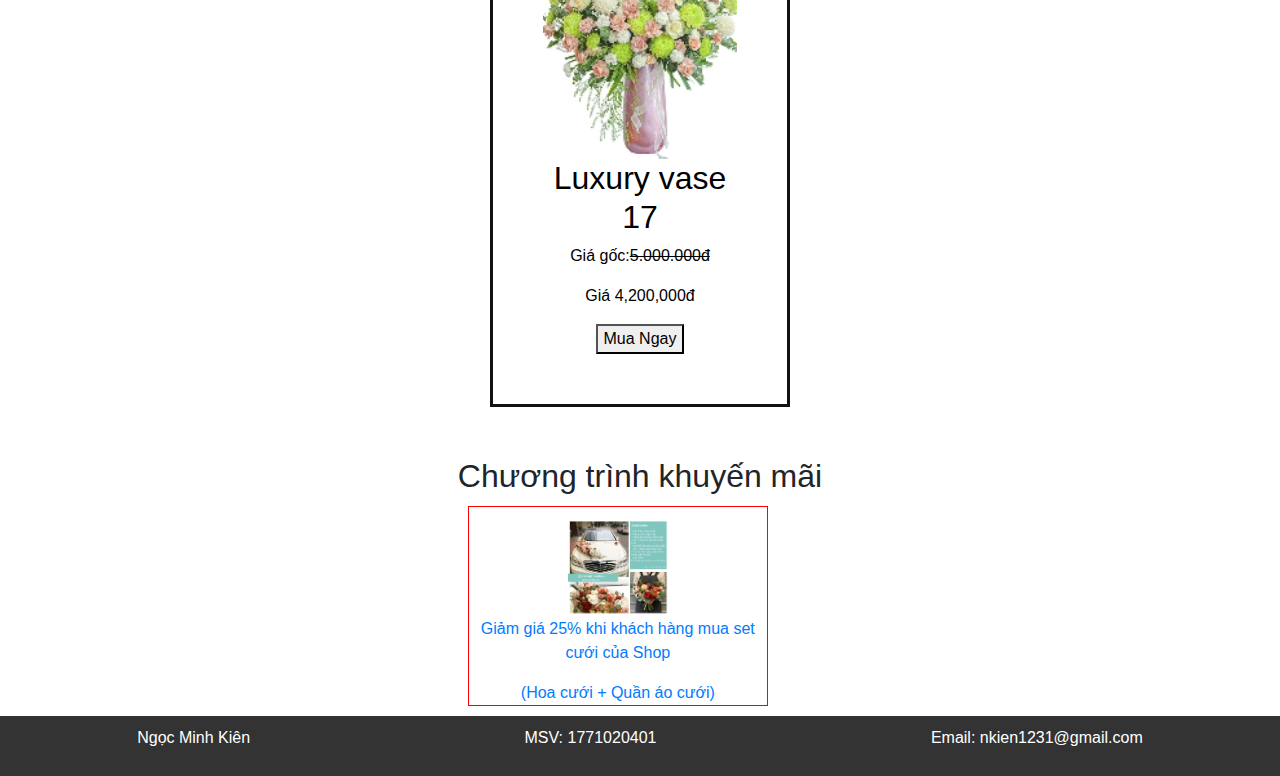
<file: trangchu.html>
<!DOCTYPE html>
<html lang="en">
<head>
<meta charset="UTF-8">
    <meta name="viewport" content="width=device-width, initial-scale=1.0">
    <title>Shop Hoa</title>
    <link rel="stylesheet" href="style/trangchu.css" type="text/css">
    <script src="jquery/jquery-3.7.1.js"></script>
    <script src="https://code.jquery.com/jquery-3.3.1.slim.min.js"></script>
    <link href="https://stackpath.bootstrapcdn.com/bootstrap/4.3.1/css/bootstrap.min.css" rel="stylesheet">
    <script src="https://stackpath.bootstrapcdn.com/bootstrap/4.5.2/js/bootstrap.min.js"></script>
<body>
<header>
    <a href="trangchu.html" style="text-decoration: none;">
    <div>
        <img src="./img/logo.png" width="200" height="200">S
    </div>
<h1>Flower Shop</h1></a>
<divclass="nav">
<nav >
    <ul>
      <li><a href="trangchu.html">Trang chủ</a></li>
      <li><a href="khuyenmai.html">Khuyến mãi hot</a></li>
      <li><a href="maumoi.html">Mẫu hoa mới</a></li>
      <li><a href="hoacuoi.html">Hoa tình yêu</a></li>
      <li><a href="cayvanphong.html">Cây văn phòng</a></li>
    </ul>
  </nav>
</div>
</header>   

<br>
<div id="demo" class="carousel slide" data-ride="carousel">
    <ol class="carousel-indicators">
        <li data-target="#demo" data-slide-to="0" class="active"></li>
        <li data-target="#demo" data-slide-to="1"></li>
        <li data-target="#demo" data-slide-to="2"></li>
        <li data-target="#demo" data-slide-to="3"></li>
    </ol>
    <div class="carousel-inner">
        <div class="carousel-item active">
            <img src="img/at1.jpg" class="d-block w-100" style="height:350px">
        </div>
        <div class="carousel-item">
            <img src="img/at2.jfif" class="d-block w-100" style="height:350px">
        </div>
        <div class="carousel-item">
            <img src="img/at3.jfif" class="d-block w-100" style="height:350px">
        </div>
        <div class="carousel-item">
            <img src="img/at4.jfif" class="d-block w-100" style="height:350px">
        </div>
    </div>
    <a class="carousel-control-prev" href="#demo" role="button" data-slide="prev">
        <span class="carousel-control-prev-icon"></span> 

    </a>
    <a class="carousel-control-next" href="#demo" role="button" data-slide="next">
        <span class="carousel-control-next-icon"></span>
 
    </a>
</div>
    <br>
    <box>
        <h2 class="ttsp">Sản phẩm hot</h2>
        <section class="tdsp">
<br>
        </section>
<script src="jss/sp.js"></script>

<div class="image-container">
    <a href="dohang.html">
    <section class="product">
        <img src="img/hoa1.jpg" alt="" id="s1" class="sp1">
        <h2>Bình hồng đỏ nhung 30</h2>
        <p>Giá gốc:<del>750.000đ</del></p>
        <p>Giá 450,000đ</p>
        <button>Mua Ngay</button>
    </section></a>
    <a href="dohang1.html">
    <section class="product">
        <img src="img/hoa2.jpg" alt="" id="s2" class="sp2">
        <h2>Tình yêu bất diệt</h2>
        <p>Giá gốc:<del>350.000đ</del></p>
        <p>Giá 300,000đ</p>
        <button>Mua Ngay</button>
    </section></a>
   <a href="dohang2.html">
    <section class="product">
        <img src="img/hoa3.jpg" alt="" id="s3" class="sp3">
        <h2>Hồng song hỉ cồ 30</h2>
        <p>Giá gốc:<del>750.000đ</del></p>
        <p>Giá 600,000đ</p>
        <button>Mua Ngay</button>
    </section></a>
    <a href="dohang3.html">
    <section class="product">
        <img src="img/hoa4.jpg" alt="" id="s4" class="sp4">
        <h2>Luxury vase 17</h2>
        <p>Giá gốc:<del>5.000.000đ</del></p>
        <p>Giá 4,200,000đ</p>
        <button>Mua Ngay</button>
    </section></a>
    
</div>
</box>
</main>
<box class="box">
<section id="km">
    <h2>Chương trình khuyến mãi</h2>
    <a href="trangchu.html" style="text-decoration: none;">
    <section class="ctkm">
        <img src="img/km.png" alt="" width="100" height="100">
    <p>Giảm giá 25% khi khách hàng mua set cưới của Shop</p>
    <p>(Hoa cưới + Quần áo cưới)</p>
    </section>
    </a>
</section>
</box>
</footer>
  </section>
  <footer>
    <div class="ct">
        <p>Ngọc Minh Kiên</p>
        <p>MSV: 1771020401</p>
        <p>Email: nkien1231@gmail.com</p>
    </div>
</footer>
</body>
</html>
</file>
<file: style/cayvanphong.css>
body {
    font-family: Arial, sans-serif;
    margin: 0;
    padding: 0;
    background-color: #e9e3e7;
}
header {
    background-image: url('backgroud.jfif');
    color: white;
    text-align: center;
    padding: 10px 0;
}
nav ul {
    list-style-type: none;
    margin: 0;
    padding: 0;
  }
  
  nav ul li {
    display: inline;
    margin-right: 20px;
  }
  .nav ul li{margin-right: 20px;}
.nav ul li:hover{background-color: black;
  padding: 10px;}
  nav ul li a {
    color: #fff;
    text-decoration: none;
  }

.image-container {
  display: flex;
  flex-wrap: wrap;
  justify-content: center;
}

.image-container img {
  width: 100%;
  height: auto;
  object-fit: cover;
}
.dm {
  width: 300px;
  height: 200px;
}
.dtsp{
  text-align: center;
  font-size: 20px;
}

main {
    display: flex;
    justify-content: center;
    align-items: center;
    flex-wrap: wrap;
    padding: 20px;
}

.product {
    width: 300px;
    margin: 10px;
    padding: 10px;
    border: 1px solid #ccc;
    text-align: center;
}

.product img {
    width: 100%;
    height: auto;
}

footer {
    background-color: #333;
    color: white;
    text-align: center;
    padding: 10px 0;
}
.ttsp{
    text-align: center;
    font-size: 50px;
    color: palevioletred;
  }
  .ct{
    display: flex;
    justify-content: space-around;
    flex: 1;
    text-align: center;

}
</file>
<file: style/dohang.css>
body {
    font-family: Arial, sans-serif;
    margin: 0;
    padding: 0;
    background-color: #e9e3e7;
}
header {
    background-image: url('backgroud.jfif');
    color: white;
    text-align: center;
    padding: 10px 0;
}
nav ul {
    list-style-type: none;
    margin: 0;
    padding: 0;
  }
  body{background-color: rgb(228, 196, 222);;}
  
  nav ul li {
    display: inline;
    margin-right: 20px;
  }
  .nav ul li{margin-right: 20px;}
.nav ul li:hover{background-color: black;
  padding: 10px;}
  nav ul li a {
    color: #fff;
    text-decoration: none;
  }
  .large-image {
    width: 500px;
    transition: transform 0.3s ease;
}
.small-image {
    width: 100px;
    margin: 10px;
}
.column {
  float: left;
  width: 50%;
  padding: 10px;
  box-sizing: border-box;
}
.row::after {
  content: "";
  clear: both;
  display: table;
}
.row{text-align: center;
}
.ct{
  display: flex;
  justify-content: space-around;
  flex: 1;
  text-align: center;
  background-color: black;

}
</file>
<file: style/hoacuoi.css>
body {
    font-family: Arial, sans-serif;
    margin: 0;
    padding: 0;
    background-color: #e9e3e7;
}
header {
    background-image: url('backgroud.jfif');
    color: white;
    text-align: center;
    padding: 10px 0;
}
nav ul {
    list-style-type: none;
    margin: 0;
    padding: 0;
  }
  
  nav ul li {
    display: inline;
    margin-right: 20px;
  }
  .nav ul li{margin-right: 20px;}
.nav ul li:hover{background-color: black;
  padding: 10px;}
  nav ul li a {
    color: #fff;
    text-decoration: none;
  }

.image-container {
  display: flex;
  flex-wrap: wrap;
  justify-content: center;
}

.image-container img {
  width: 100%;
  height: auto;
  object-fit: cover;
}
.dm {
  width: 300px;
  height: 200px;
}
.dtsp{
  text-align: center;
  font-size: 20px;
}

main {
    display: flex;
    justify-content: center;
    align-items: center;
    flex-wrap: wrap;
    padding: 20px;
}

.product {
    width: 300px;
    margin: 10px;
    padding: 10px;
    border: 1px solid #ccc;
    text-align: center;
}

.product img {
    width: 100%;
    height: auto;
}

footer {
    background-color: #333;
    color: white;
    text-align: center;
    padding: 10px 0;
}
.ttsp{
    text-align: center;
    font-size: 50px;
    color: palevioletred;
  }
  .ct{
    display: flex;
    justify-content: space-around;
    flex: 1;
    text-align: center;

}
</file>
<file: style/khuyenmai.css>
body {
    font-family: Arial, sans-serif;
    margin: 0;
    padding: 0;
    background-color: #e9e3e7;
}
header {
    background-image: url('backgroud.jfif');
    color: white;
    text-align: center;
    padding: 10px 0;
}
nav ul {
    list-style-type: none;
    margin: 0;
    padding: 0;
  }
  
  nav ul li {
    display: inline;
    margin-right: 20px;
  }
  .nav ul li{margin-right: 20px;}
.nav ul li:hover{background-color: black;
  padding: 10px;}
  nav ul li a {
    color: #fff;
    text-decoration: none;
  }

.image-container {
  display: flex;
  flex-wrap: wrap;
  justify-content: center;
}

.image-container img {
  width: 100%;
  height: auto;
  object-fit: cover;
}
.dm {
  width: 300px;
  height: 200px;
}
.dtsp{
  text-align: center;
  font-size: 20px;
}

main {
    display: flex;
    justify-content: center;
    align-items: center;
    flex-wrap: wrap;
    padding: 20px;
}

.product {
    width: 300px;
    margin: 10px;
    padding: 10px;
    border: 1px solid #ccc;
    text-align: center;
}

.product img {
    width: 100%;
    height: auto;
}

footer {
    background-color: #333;
    color: white;
    text-align: center;
    padding: 10px 0;
}
.ttsp{
  text-align: center;
  font-size: 50px;
  color: palevioletred;
}
.ct{
  display: flex;
  justify-content: space-around;
  flex: 1;
  text-align: center;

}
</file>
<file: style/maumoi.css>
body {
    font-family: Arial, sans-serif;
    margin: 0;
    padding: 0;
    background-color: #e9e3e7;
}
header {
    background-image: url('backgroud.jfif');
    color: white;
    text-align: center;
    padding: 10px 0;
}
nav ul {
    list-style-type: none;
    margin: 0;
    padding: 0;
  }
  
  nav ul li {
    display: inline;
    margin-right: 20px;
  }
  .nav ul li{margin-right: 20px;}
.nav ul li:hover{background-color: black;
  padding: 10px;}
  nav ul li a {
    color: #fff;
    text-decoration: none;
  }

.image-container {
  display: flex;
  flex-wrap: wrap;
  justify-content: center;
}

.image-container img {
  width: 100%;
  height: auto;
  object-fit: cover;
}
.dm {
  width: 300px;
  height: 200px;
}
.dtsp{
  text-align: center;
  font-size: 20px;
}

main {
    display: flex;
    justify-content: center;
    align-items: center;
    flex-wrap: wrap;
    padding: 20px;
}

.product {
    width: 300px;
    margin: 10px;
    padding: 10px;
    border: 1px solid #ccc;
    text-align: center;
}

.product img {
    width: 100%;
    height: auto;
}

footer {
    background-color: #333;
    color: white;
    text-align: center;
    padding: 10px 0;
}
.ttsp{
    text-align: center;
    font-size: 50px;
    color: palevioletred;
  }
  .ct{
    display: flex;
    justify-content: space-around;
    flex: 1;
    text-align: center;

}
</file>
<file: style/trangchu.css>
body {
    font-family: Arial, sans-serif;
    margin: 0;
    padding: 0;
    background-color: #cc65a8;
}

.ttsp{
  text-align: center;
  font-size: 50px;
  color: palevioletred;
}
header {
    background-image: url('backgroud.jfif');
    color: white;
    text-align: center;
    padding: 10px 0;
}
nav ul {
    list-style-type: none;
    margin: 0;
    padding: 0;
  }
  .nav{
    text-align: center;
  }
  nav ul li {
    display: inline;
    margin-right: 20px;
  }
  .nav ul li{margin-right: 20px;}
.nav ul li:hover{background-color: black;
  padding: 10px;}
  nav ul li a {
    color: #fff;
    text-decoration: none;
  }
.at{
    margin-top: 100px;
    width: 1500px;
    margin: 0 auto;
    height: 300px;
    overflow: hidden;
}

.image-container {
  display: flex;
  flex-wrap: wrap;
  justify-content: center;
}

.image-container img {
  width: 100%;
  height: auto;
  object-fit: cover;
}
.dm {
  width: 300px;
  height: 200px;
}
.dtsp{
  text-align: center;
  font-size: 20px;
}

main {
    display: flex;
    justify-content: center;
    align-items: center;
    flex-wrap: wrap;
    padding: 20px;
}

.ctkm{
  width: 300px;
  height: 200px;
  margin: 10px;
  padding: 10px;
  border: 1px solid red;
  text-align: center;
}
.km {
  display: flex;
  justify-content: center;
  align-items: center;
}

.product {
    width: 300px;
    margin: 50px;
    padding: 50px;
    border: 3px solid #111113;
    text-align: center;
}

.product img {
    width: 100%;
    height: auto;
}

footer {
    background-color: #333;
    color: white;
    text-align: center;
    padding: 10px 0;
}
.ct{
    display: flex;
    justify-content: space-around;
    flex: 1;
    text-align: center;

}
.box{  display: flex;
  justify-content: center;
  align-items: center;}

.product p{
  color:black;
}  
.product h2{
  color:black;
}
</file>
